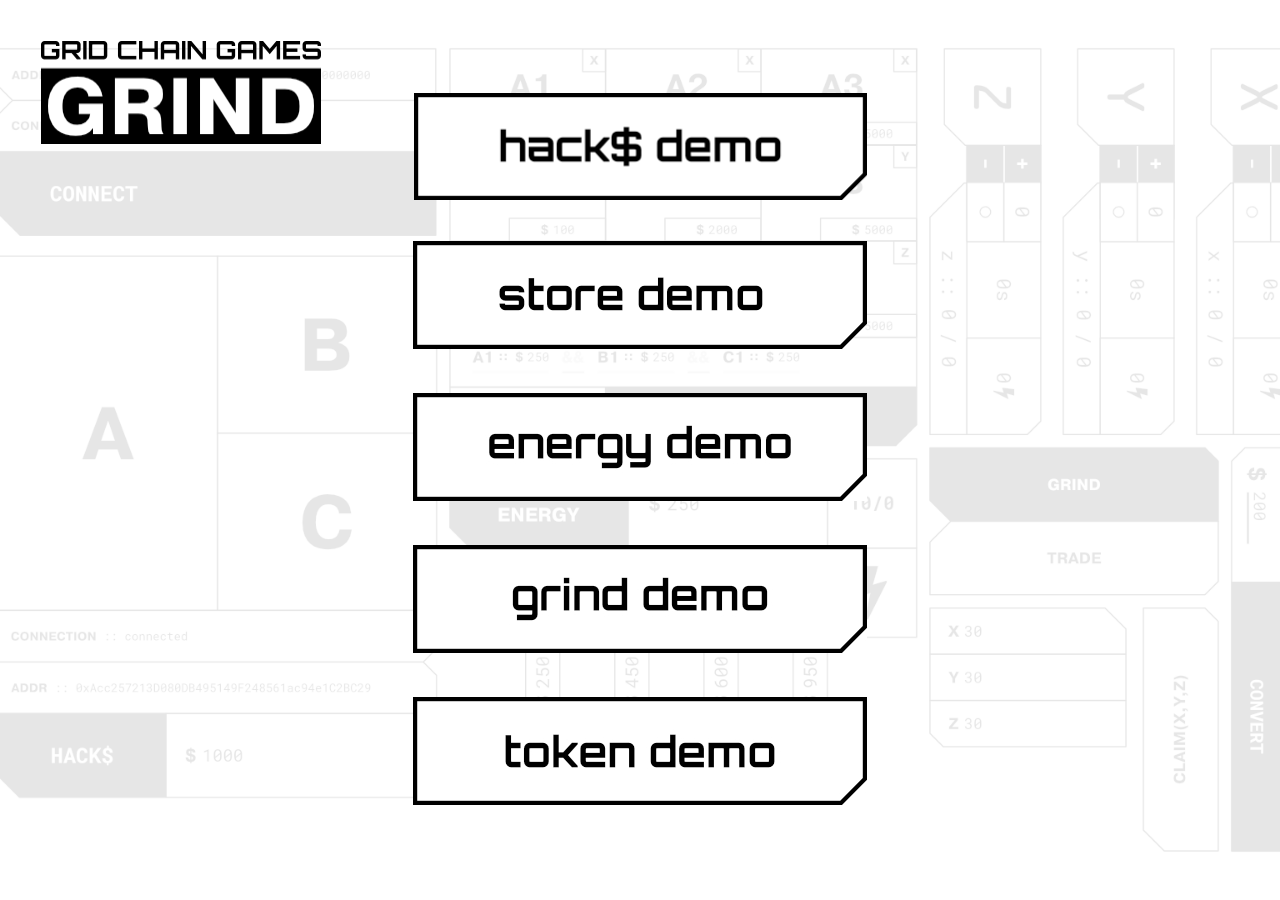
<file: index.html>
<!DOCTYPE html>
<html lang="en">
<head>
    <meta charset="UTF-8">
    <meta name="viewport" content="width=device-width, initial-scale=1.0">
    <title>GCG|Grind|Demo</title>
    <link rel="stylesheet" href="css/main-0.2.css">
</head>
<body>

    <div class="container">

        <a href="https://github.com/ATrnd/GridChainGames_Grind" class="logo">
        <img src="img/GCG_grind_logo-0.1.png" alt="Logo">
        </a>

        <a href="mods/hacks_mod/index.html" class="center-button">
        <img src="img/GCG_grind_hacks_btn-0.1.png" alt="Button">
        </a>

        <a class="lg-mt-41" href="mods/store_mod/index.html" class="center-button">
        <img src="img/GCG_grind_store_btn-0.1.png" alt="Button">
        </a>

        <a class="lg-mt-41" href="mods/energy_mod/index.html" class="center-button">
        <img src="img/GCG_grind_energy_btn-0.1.jpg" alt="Button">
        </a>

        <a class="lg-mt-41" href="mods/grind_mod/index.html" class="center-button">
        <img src="img/GCG_grind_grind_btn-0.1.jpg" alt="Button">
        </a>

        <a class="lg-mt-41" href="mods/token_mod/index.html" class="center-button">
        <img src="img/GCG_grind_token_btn-0.1.jpg" alt="Button">
        </a>

    </div>

</body>
</html>
</file>
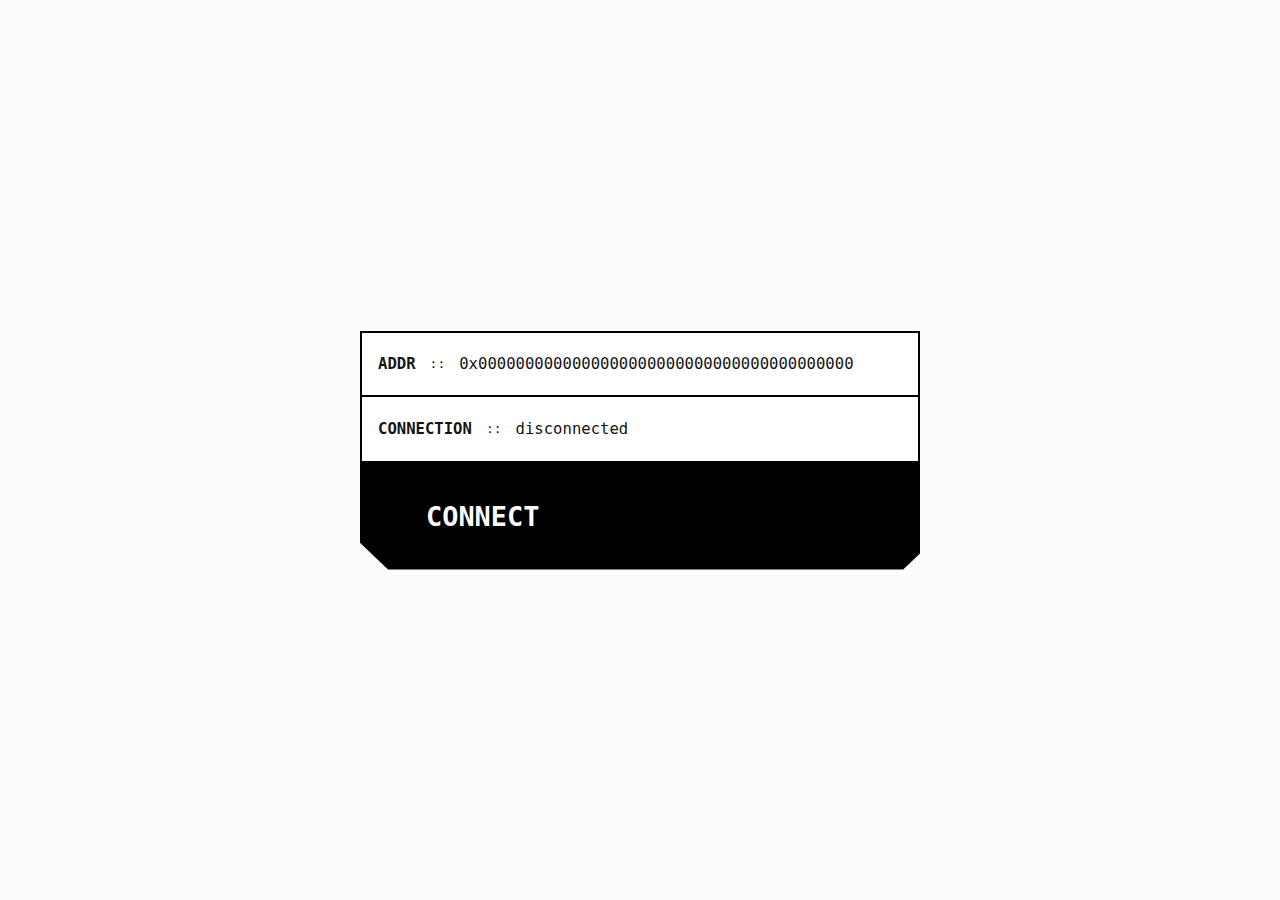
<file: mods/energy_mod/index.html>
<!DOCTYPE html>
<html lang="en">
<head>
    <meta charset="UTF-8">
    <link rel="stylesheet" href="css/main.css">
    <title>GCG|Grind|EnergyMod</title>
</head>
<body>

<script type="text/javascript">

    let selectedEnergyAmnt        = 0;
    let userEnergy                = 0;
    let userMaxEnergy             = 100;
    let hackedDollars             = 0;
    let machineUpgradeATypeMainUI = 'a';
    let machineUpgradeBTypeMainUI = 'b';
    let machineUpgradeCTypeMainUI = 'c';

    function setState(newState) {
        switch (newState) {
            case 1:
                setupStateOne();
                break;
            case 2:
                setupStateTwo();
                break;
            case 3:
                setupStateThree();
                break;
            case 4:
                setupStateFour();
                break;
            case 5:
                setupStateFive();
                break;
            case 6:
                setupStateSix();
                break;
            case 7:
                setupStateSeven();
                break;
            case 8:
                setupStateEight();
                break;
            default:
                console.log("Unknown state");
        }
        logStateChange(newState);
    }

    document.addEventListener('DOMContentLoaded', function() {
        setState(1);
    });

</script>

<script src="js/util.js"></script>
<script src="js/state1.js"></script>
<script src="js/state2.js"></script>
<script src="js/state3.js"></script>
<script src="js/state4.js"></script>
<script src="js/state5.js"></script>
<script src="js/state6.js"></script>
<script src="js/state7.js"></script>
<script src="js/state8.js"></script>
<script src="js/logger.js"></script>

</body>
</html>
</file>
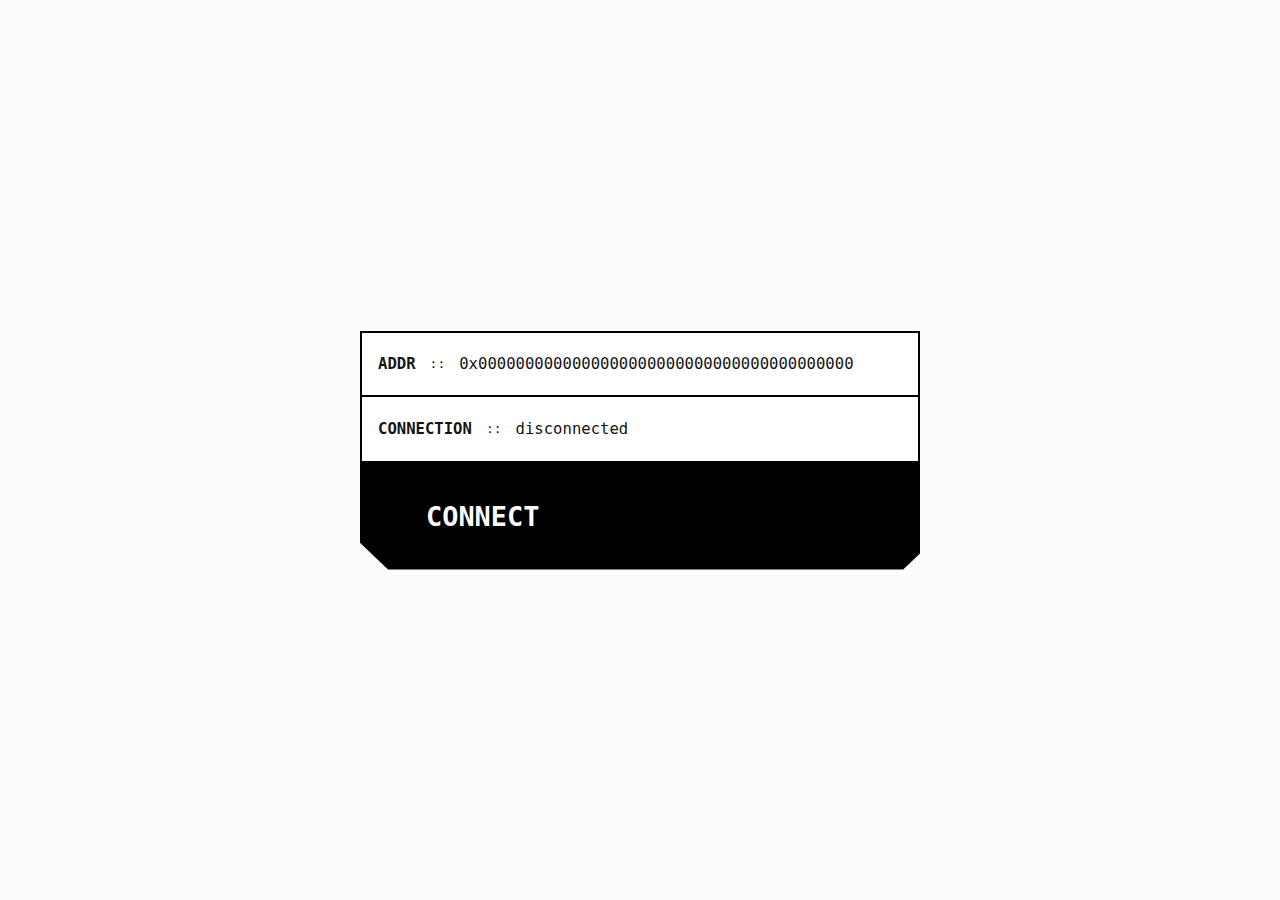
<file: mods/grind_mod/index.html>
<!DOCTYPE html>
<html lang="en">
<head>
    <meta charset="UTF-8">
    <title></title>
    <link rel="stylesheet" href="css/main.css">
</head>
<body>

<!-- claim-type-id-01 -->

<script type="text/javascript">

    let claimValueType1           = 0;
    let claimValueType2           = 0;
    let claimValueType3           = 0;
    let claimState                = false;
    let isCounter1Completed       = false;
    let isCounter2Completed       = false;
    let isCounter3Completed       = false;
    let isCounter1Active          = false;
    let isCounter2Active          = false;
    let isCounter3Active          = false;
    let grindState                = false;
    let claimData                 = [];
    let grindData                 = [];
    let selectedEnergyAmnt        = 0;
    let userEnergy                = 0;
    let userMaxEnergy             = 100;
    let hackedDollars             = 0;
    let machineUpgradeATypeMainUI = 'a';
    let machineUpgradeBTypeMainUI = 'b';
    let machineUpgradeCTypeMainUI = 'c';

    function setState(newState) {
        switch (newState) {
            case 1:
                setupStateOne();
                break;
            case 2:
                setupStateTwo();
                break;
            case 3:
                setupStateThree();
                break;
            case 4:
                setupStateFour();
                break;
            case 5:
                setupStateFive();
                break;
            case 6:
                setupStateSix();
                break;
            case 7:
                setupStateSeven();
                break;
            case 8:
                setupStateEight();
                break;
            case 9:
                setupStateNine();
                break;
            case 10:
                setupStateTen();
                break;
            default:
                console.log("Unknown state");
        }
        logStateChange(newState);
    }

    document.addEventListener('DOMContentLoaded', function() {
        setState(1);
    });

</script>

<script src="js/util.js"></script>
<script src="js/state1.js"></script>
<script src="js/state2.js"></script>
<script src="js/state3.js"></script>
<script src="js/state4.js"></script>
<script src="js/state5.js"></script>
<script src="js/state6.js"></script>
<script src="js/state7.js"></script>
<script src="js/state8.js"></script>
<script src="js/state9.js"></script>
<script src="js/state10.js"></script>
<script src="js/logger.js"></script>

</body>
</html>
</file>
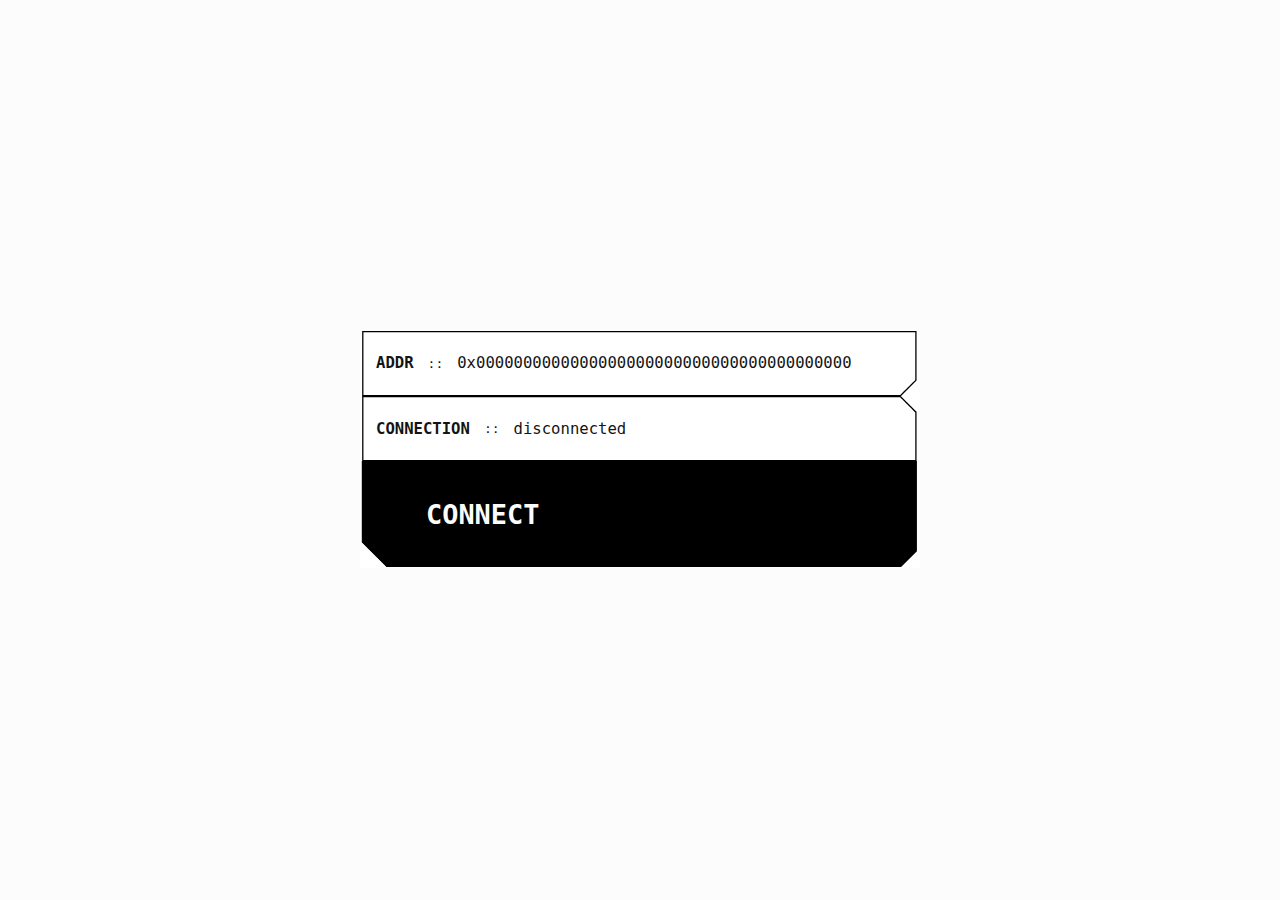
<file: mods/hacks_mod/index.html>
<!DOCTYPE html>
<html lang="en">
<head>
    <meta charset="UTF-8">
    <title>GCG|Grind|Hack$mod</title>
    <link rel="stylesheet" href="css/hacksMod.css">
</head>
<body>
<script src="js/hacksMod.js"></script>
</body>
</html>
</file>
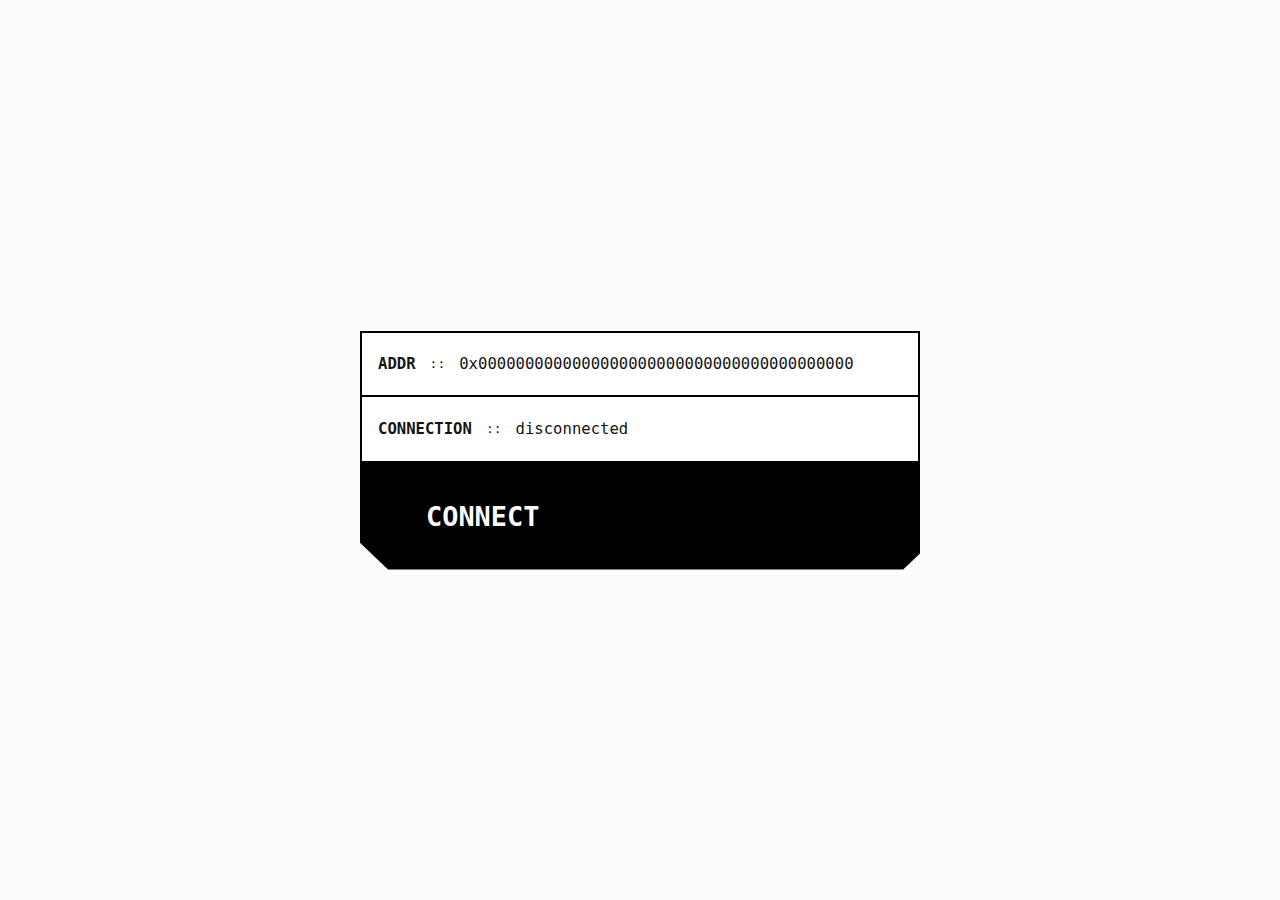
<file: mods/store_mod/index.html>
<!DOCTYPE html>
<html lang="en">
<head>
    <meta charset="UTF-8">
    <link rel="stylesheet" href="css/main.css">
    <title>GCG|Grind|StoreMod</title>
</head>
<body>

<script type="text/javascript">
    let hackedDollars = 0;
    let machineUpgradeATypeMainUI = 'a';
    let machineUpgradeBTypeMainUI = 'b';
    let machineUpgradeCTypeMainUI = 'c';

    function setState(newState) {
        switch (newState) {
            case 1:
                setupStateOne();
                break;
            case 2:
                setupStateTwo();
                break;
            case 3:
                setupStateThree();
                break;
            case 4:
                setupStateFour();
                break;
            case 5:
                setupStateFive();
                break;
            case 6:
                setupStateSix();
                break;
            default:
                console.log("Unknown state");
        }
        logStateChange(newState);
    }

    document.addEventListener('DOMContentLoaded', function() {
        setState(1);
    });

</script>

<script src="js/state1.js"></script>
<script src="js/state2.js"></script>
<script src="js/state3.js"></script>
<script src="js/state4.js"></script>
<script src="js/state5.js"></script>
<script src="js/state6.js"></script>
<script src="js/logger.js"></script>

</body>
</html>
</file>
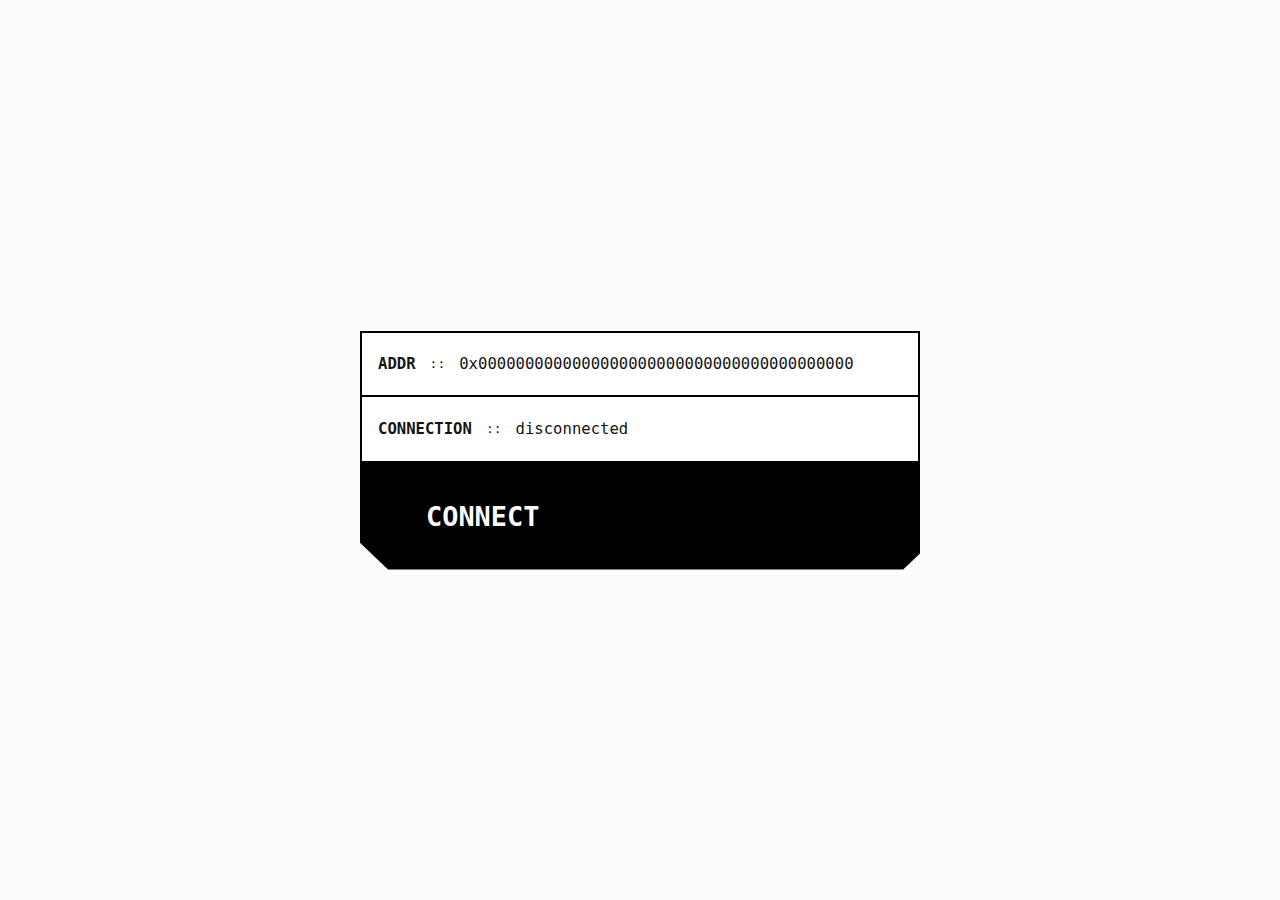
<file: mods/token_mod/index.html>
<!DOCTYPE html>
<html lang="en">
<head>
    <meta charset="UTF-8">
    <title></title>
    <link rel="stylesheet" href="css/main.css">
</head>
<body>

<script type="text/javascript">

    let tradeTokenGrindValue         = 0;
    let tradeTokenXyzValue           = 0;
    let tradeTokenHackedDollarValueB = 0;
    let tradeTokenHackedDollarValueA = 0;
    let claimValueType1              = 0;
    let claimValueType2              = 0;
    let claimValueType3              = 0;
    let claimState                   = false;
    let isCounter1Completed          = false;
    let isCounter2Completed          = false;
    let isCounter3Completed          = false;
    let isCounter1Active             = false;
    let isCounter2Active             = false;
    let isCounter3Active             = false;
    let grindState                   = false;
    let claimData                    = [];
    let grindData                    = [];
    let selectedEnergyAmnt           = 0;
    let userEnergy                   = 0;
    let userMaxEnergy                = 100;
    let hackedDollars                = 0;
    let gcgTokens                    = 0;
    let machineUpgradeATypeMainUI    = 'a';
    let machineUpgradeBTypeMainUI    = 'b';
    let machineUpgradeCTypeMainUI    = 'c';

    function setState(newState) {
        switch (newState) {
            case 1:
                setupStateOne();
                break;
            case 2:
                setupStateTwo();
                break;
            case 3:
                setupStateThree();
                break;
            case 4:
                setupStateFour();
                break;
            case 5:
                setupStateFive();
                break;
            case 6:
                setupStateSix();
                break;
            case 7:
                setupStateSeven();
                break;
            case 8:
                setupStateEight();
                break;
            case 9:
                setupStateNine();
                break;
            case 10:
                setupStateTen();
                break;
            case 11:
                setupStateEleven();
                break;
            case 12:
                setupStateTwelve();
                break;
            case 13:
                setupStateThirteen();
                break;
            case 14:
                setupStateFourteen();
                break;
            default:
                console.log("Unknown state");
        }
        logStateChange(newState);
    }

    document.addEventListener('DOMContentLoaded', function() {
        setState(1);
    });

</script>

<script src="js/util.js"></script>
<script src="js/state1.js"></script>
<script src="js/state2.js"></script>
<script src="js/state3.js"></script>
<script src="js/state4.js"></script>
<script src="js/state5.js"></script>
<script src="js/state6.js"></script>
<script src="js/state7.js"></script>
<script src="js/state8.js"></script>
<script src="js/state9.js"></script>
<script src="js/state10.js"></script>
<script src="js/state11.js"></script>
<script src="js/state12.js"></script>
<script src="js/state13.js"></script>
<script src="js/state14.js"></script>
<script src="js/logger.js"></script>

</body>
</html>
</file>
<file: mods/energy_mod/css/main.css>
body,
div,
p,
h1,
h2,
img,
ul,
li,
a,
form,
textarea,
input,
button,
table,
th,
tr,
td,
span {
  margin: 0;
  padding: 0;
  -webkit-box-sizing: border-box;
          box-sizing: border-box;
}

html,
body {
  height: 100%;
}

button,
input {
  border: 0;
  -webkit-appearance: none;
  -moz-appearance: none;
  appearance: none;
}

input {
  outline: 0;
  background: transparent;
}

a:focus {
  outline: none;
}

li {
  list-style-type: none;
  display: block;
}

section, article, aside, footer, header, nav {
  display: block;
}

textarea {
  resize: none;
}

.flex-core {
  display: -webkit-box;
  display: -ms-flexbox;
  display: flex;
}

.flex-row {
  -webkit-box-orient: horizontal;
  -webkit-box-direction: normal;
      -ms-flex-direction: row;
          flex-direction: row;
}

.flex-col {
  -webkit-box-orient: vertical;
  -webkit-box-direction: normal;
      -ms-flex-direction: column;
          flex-direction: column;
}

.flex-start {
  -webkit-box-pack: start;
      -ms-flex-pack: start;
          justify-content: flex-start;
  -webkit-box-align: start;
      -ms-flex-align: start;
          align-items: flex-start;
  -ms-flex-line-pack: start;
      align-content: flex-start;
}

.flex-center {
  -webkit-box-align: center;
      -ms-flex-align: center;
          align-items: center;
  -ms-flex-line-pack: center;
      align-content: center;
  -webkit-box-pack: center;
      -ms-flex-pack: center;
          justify-content: center;
}

.flex-end {
  -webkit-box-pack: end;
      -ms-flex-pack: end;
          justify-content: flex-end;
  -webkit-box-align: end;
      -ms-flex-align: end;
          align-items: flex-end;
  -ms-flex-line-pack: end;
      align-content: flex-end;
}

.flex-center-start {
  -webkit-box-align: center;
      -ms-flex-align: center;
          align-items: center;
  -ms-flex-line-pack: start;
      align-content: flex-start;
  -webkit-box-pack: start;
      -ms-flex-pack: start;
          justify-content: flex-start;
}

.flex-center-end {
  -webkit-box-pack: center;
      -ms-flex-pack: center;
          justify-content: center;
  -webkit-box-align: end;
      -ms-flex-align: end;
          align-items: flex-end;
  -ms-flex-line-pack: end;
      align-content: flex-end;
}

.flex-end-center {
  -webkit-box-pack: end;
      -ms-flex-pack: end;
          justify-content: flex-end;
  -webkit-box-align: center;
      -ms-flex-align: center;
          align-items: center;
  -ms-flex-line-pack: end;
      align-content: flex-end;
}

.lg-mb-16 {
  margin-bottom: 16px;
}

.lg-ml-41 {
  margin-left: 41px;
}

.lg-mt-214 {
  margin-top: -214px;
}

.lg-mt-50 {
  margin-top: -50px;
}

html, body {
  background: hsl(0, 0%, 99%);
  font-family: monospace;
  color: hsl(0, 0%, 8%);
}

.invis {
  display: none;
}

.dim {
  opacity: 0.1;
}

.wrap {
  height: 100vh;
}

.wallet-wrap {
  position: absolute;
  top: 20px;
  right: 20px;
  z-index: 999;
}

.form-ctr {
  width: 560px;
  height: 239px;
}

.nfo-ctr-2 {
  width: 560px;
  height: 66px;
  background: white;
  background-image: url(../img/input-bg-v3.svg);
  background-size: 560px 66px;
  background-repeat: no-repeat;
}

.nfo-sub-ctr-3 {
  width: 453px;
  margin-bottom: 33px;
}

.nfo-ctr-4,
.nfo-ctr-5,
.nfo-ctr-6 {
  width: 560px;
  height: 65px;
  border: 2px solid black;
  background: white;
}

.nfo-ctr-5 {
  margin-top: -2px;
}

.nfo-ctr-6 {
  margin-top: -2px;
  height: 255px;
}

.connect-enabled-2:hover {
  opacity: 0.5;
  cursor: pointer;
  -webkit-user-select: none;
     -moz-user-select: none;
      -ms-user-select: none;
          user-select: none;
}

.connect-enabled:hover {
  opacity: 0.7;
  cursor: pointer;
  -webkit-user-select: none;
     -moz-user-select: none;
      -ms-user-select: none;
          user-select: none;
}

.connect-disabled {
  cursor: not-allowed;
  -webkit-user-select: none;
     -moz-user-select: none;
      -ms-user-select: none;
          user-select: none;
}

.nfo-p1,
.nfo-p2,
.nfo-p3 {
  font-family: monospace;
  font-size: 15.6px;
  text-transform: uppercase;
  padding-left: 16px;
  font-weight: bold;
}

.nfo-p2 {
  font-weight: normal;
  padding-left: 0;
  text-transform: lowercase;
}

.nfo-p3 {
  color: hsl(0, 0%, 99%);
  font-size: 26.9px;
  padding-left: 66px;
}

.nfo-p4 {
  font-family: monospace;
  font-size: 15.6px;
  font-weight: normal;
  padding-left: 0;
}

.nfo-p5 {
  font-family: monospace;
  text-transform: uppercase;
  font-weight: bold;
  color: hsl(0, 0%, 99%);
  font-size: 26.9px;
}

.nfo-p5 span {
  font-size: 30px;
}

.nfo-p6,
.nfo-p7 {
  font-family: monospace;
  font-size: 22.7px;
  font-weight: bold;
  padding-left: 25px;
  color: #000;
}

.nfo-p7 {
  padding-left: 10px;
  font-weight: normal;
}

.nfo-p8 {
  font-family: monospace;
  font-size: 15.6px;
  color: #000;
  line-height: 1;
  margin-left: -35px;
}

.nfo-p9 {
  font-family: monospace;
  font-size: 22px;
  color: #000;
  line-height: 1;
  font-weight: normal;
}

.nfo-p8 span {
  font-weight: bold;
  text-transform: uppercase;
}

.nfo-sep-1 {
  padding-left: 14px;
  padding-right: 14px;
}

.btn-01,
.btn-02 {
  width: 214px;
  height: 107px;
  border: 2px solid black;
  font-size: 26.9px;
  text-transform: uppercase;
  margin: 0 12.5px 41px 12.5px;
  -webkit-transition: all 0.3s ease;
  transition: all 0.3s ease;
}

.btn-02 {
  background: #000;
  color: white;
}

.btn-01:hover,
.btn-02:hover {
  opacity: 0.7;
  cursor: pointer;
}

#hack-dollars-trigger {
  -webkit-user-select: none;
     -moz-user-select: none;
      -ms-user-select: none;
          user-select: none;
}

/* [MOD 2 REFACTOR] */
.machine-ctr {
  width: 560px;
  height: 453px;
  font-size: 95px;
  text-transform: uppercase;
  font-weight: bold;
}

.machine-ctr-s1 {
  width: 280px;
  height: 453px;
  border-top: 2px solid black;
  border-right: 0;
  border-left: 2px solid black;
  border-bottom: 2px solid black;
}

.machine-ctr-el2,
.machine-ctr-el3 {
  width: 280px;
  height: 226.5px;
}

.machine-ctr-el2 {
  border-top: 2px solid black;
  border-right: 2px solid black;
  border-left: 2px solid black;
  border-bottom: 2px solid black;
}

.machine-ctr-el3 {
  border-top: 0;
  border-right: 2px solid black;
  border-left: 2px solid black;
  border-bottom: 2px solid black;
}

.nfo-ctr-0 {
  width: 560px;
  height: 66px;
  background: white;
  border-top: 2px solid black;
  border-right: 2px solid black;
  border-left: 2px solid black;
  border-bottom: 2px solid black;
}

.nfo-ctr-1 {
  width: 560px;
  height: 66px;
  background: white;
  border-right: 2px solid black;
  border-left: 2px solid black;
  border-bottom: 2px solid black;
}

.nfo-ctr-3 {
  width: 560px;
  height: 107px;
  background: #000;
  -webkit-transition: all 0.3s ease;
  transition: all 0.3s ease;
  clip-path: polygon(0% 75%, 5% 100%, 97% 100%, 100% 85%, 100% 0%, 0% 0%);
}

.nfo-sub-ctr-1 {
  width: 212px;
  height: 107px;
  -webkit-transition: 0.3s ease all;
  transition: 0.3s ease all;
  background: #000;
  color: #FFF;
  clip-path: polygon(15% 100%, 0% 70%, 0% 0%, 100% 0%, 100% 100%);
}

.nfo-sub-ctr-2 {
  width: 241px;
  height: 107px;
  border-right: 2px solid black;
  border-bottom: 2px solid black;
}

.machine-shop-fn-ctr {
  width: 108px;
  height: 453px;
  background: #000;
  margin-left: -108px;
  clip-path: polygon(100% 100%, 0% 75%, 0% 5%, 20% 0%, 100% 0%, 100% 100%);
  -webkit-transition: all 0.3s ease;
  transition: all 0.3s ease;
}

.machine-shop-fn-ctr p {
  color: #FFF;
  font-size: 23px;
  -webkit-writing-mode: vertical-rl;
      -ms-writing-mode: tb-rl;
          writing-mode: vertical-rl;
  line-height: 0.8;
  font-weight: normal;
  padding: 5px;
}

.machine-shop-fn-ctr p span {
  font-weight: bold;
}

.machine-shop-fn-p {
  margin-top: -50px;
}

.machine-shop-fn-ctr:hover {
  opacity: 0.7;
  cursor: pointer;
}

.machine-shop-el-ctr {
  width: 280px;
  height: 173px;
  -webkit-transition: all 0.3s ease;
  transition: all 0.3s ease;
}

.machine-shop-el-s1 {
  width: 280px;
  height: 132px;
  border-top: 2px solid black;
  border-right: 2px solid black;
  border-left: 2px solid black;
}

.machine-shop-el-s2 {
  width: 280px;
  height: 41px;
  border-right: 2px solid black;
  border-left: 2px solid black;
  border-top: 2px solid black;
  border-bottom: 2px solid black;
}

.machine-shop-el-s1-a {
  width: 239px;
  height: 132px;
  border-right: 2px solid black;
}

.machine-shop-el-selected {
  color: #F04FAA;
}

.machine-shop-el-s1-a p,
.machine-shop-el-s1-b-1 p,
.machine-shop-el-s2-b p {
  font-family: monospace;
}

.machine-shop-el-s1-a p {
  font-size: 59.2px;
  text-transform: uppercase;
  font-weight: bold;
  margin-right: -20px;
}

.machine-shop-el-s1-b {
  width: 41px;
  height: 132px;
}

.machine-shop-el-s1-b-1 {
  width: 41px;
  height: 41px;
  border-bottom: 2px solid black;
}

.machine-shop-el-s1-b-1 p {
  font-size: 22.7px;
  text-transform: uppercase;
  font-weight: bold;
  line-height: 1;
}

.machine-shop-el-s1-b-2 {
  width: 41px;
  height: 91px;
}

.machine-shop-el-s2-a {
  width: 107px;
  height: 41px;
  border-right: 2px solid black;
}

.machine-shop-el-s2-b {
  width: 173px;
  height: 41px;
}

.machine-shop-el-s2-b p {
  font-size: 23px;
  font-weight: bold;
  line-height: 1;
}

.machine-shop-el-s2-b p span {
  font-size: 21.9px;
  font-weight: normal;
  line-height: 1;
}

.machine-shop-ui-2 {
  width: 66px;
  height: 66px;
  margin-top: -65px;
  margin-left: -1px;
  border: 2px solid black;
  -webkit-transition: all 0.3s ease;
  transition: all 0.3s ease;
}

.machine-shop-ui-2 p {
  font-size: 30px;
  width: 25px;
  height: 45px;
}

.machine-shop-price-ctr {
  width: 840px;
  height: 89px;
  border-right: 2px solid black;
  border-left: 2px solid black;
  border-bottom: 2px solid black;
  margin-left: -65px;
}

.machine-upgrade-price-ctr {
  font-family: monospace;
  font-size: 25px;
  text-transform: uppercase;
  font-weight: bold;
}

.machine-upgrade-price-div {
  font-family: monospace;
  font-size: 22px;
  opacity: 0.3;
  margin-right: 25px;
  margin-left: 25px;
}

.machine-shop-upgrade-ctr {
  width: 840px;
  height: 105px;
  border-left: 2px solid black;
  margin-left: -65px;
}

.machine-shop-upgrade-price {
  font-family: monospace;
  width: 280px;
  height: 105px;
  border-right: 2px solid black;
  border-bottom: 2px solid black;
  font-size: 42px;
}

.machine-shop-upgrade-btn {
  width: 560px;
  height: 105px;
  background: #000;
  color: #fff;
  font-size: 35px;
  text-transform: uppercase;
  font-weight: bold;
  clip-path: polygon(0% 0%, 0% 100%, 97% 100%, 100% 85%, 100% 0%, 0% 0%);
  -webkit-transition: all 0.3s ease;
  transition: all 0.3s ease;
}

.energy-store-ctr,
.energy-store-trigger-ctr {
  width: 560px;
}

.nfo-sub-ctr-4 {
  width: 107px;
  height: 107px;
  border-bottom: 2px solid black;
  border-right: 2px solid black;
}

.energy-store-trigger {
  width: 107px;
  height: 321px;
  background: #000;
  -webkit-transition: all 0.3s ease;
  transition: all 0.3s ease;
  clip-path: polygon(80% 0%, 100% 6%, 100% 100%, 100% 100%, 0% 67%, 0% 0%);
  margin-right: -107px;
  margin-top: -216px;
}

.energy-store-trigger p {
  color: #FFF;
  font-size: 23px;
  -webkit-writing-mode: vertical-rl;
      -ms-writing-mode: tb-rl;
          writing-mode: vertical-rl;
  line-height: 0.8;
  font-weight: normal;
  padding: 5px;
  text-transform: uppercase;
  margin-top: -50px;
}

.energy-store-trigger p span {
  font-weight: bold;
}

.energy-store-trigger:hover {
  cursor: pointer;
  opacity: 0.7;
}

.energy-icon-ctr {
  width: 560px;
}

.energy-icon {
  width: 109px;
  height: 107px;
  border-right: 2px solid black;
  border-left: 2px solid black;
  border-bottom: 2px solid black;
}

.energy-icon p {
  font-size: 85px;
  line-height: 1;
}

.energy-shop-ui-ctr {
  width: 626px;
}

.buy-energy-btn {
  width: 214px;
  height: 107px;
  background: #000;
  -webkit-transition: all 0.3s ease;
  transition: all 0.3s ease;
  clip-path: polygon(0% 80%, 10% 100%, 100% 100%, 100% 0%, 0% 0%);
}

.buy-energy-btn p {
  color: #FFF;
  font-size: 23px;
  line-height: 0.8;
  font-weight: normal;
  padding: 5px;
  text-transform: uppercase;
}

.buy-energy-btn:hover {
  opacity: 0.7;
  cursor: pointer;
}

.buy-energy-btn p span {
  font-weight: bold;
}

.account-hacked-dollar-ctr {
  width: 239px;
  height: 107px;
  border-top: 2px solid black;
  border-right: 2px solid black;
  border-left: 2px solid black;
  border-bottom: 2px solid black;
}

.account-energy-ctr {
  width: 107px;
  height: 107px;
  border-top: 2px solid black;
  border-right: 2px solid black;
  border-bottom: 2px solid black;
}

.energy-shop-ui-2 {
  width: 66px;
  height: 66px;
  margin-top: -65px;
  margin-left: -1px;
  border: 2px solid black;
  -webkit-transition: all 0.3s ease;
  transition: all 0.3s ease;
}

.energy-shop-ui-2 p {
  font-size: 30px;
  width: 25px;
  height: 45px;
}

.energy-shop-ui-type-ctr {
  margin-left: 23px;
}

.energy-shop-type-class {
  width: 107px;
  height: 107px;
  border-left: 2px solid black;
  border-bottom: 2px solid black;
  font-size: 45px;
}

.energy-shop-type-class-icon {
  font-size: 60px;
}

.energy-shop-type-class-closer {
  border-right: 2px solid black;
  width: 109px;
}

.energy-shop-type-price {
  width: 41px;
  height: 107px;
  color: #000;
  font-size: 21px;
  -webkit-writing-mode: vertical-rl;
      -ms-writing-mode: tb-rl;
          writing-mode: vertical-rl;
  line-height: 0.8;
  font-weight: normal;
  padding: 5px;
  border-right: 2px solid black;
  border-left: 2px solid black;
  border-bottom: 2px solid black;
  margin-right: -2px;
}

.energy-shop-type-price span {
  font-weight: bold;
  margin-bottom: 5px;
}

.energy-shop-type-selected {
  border-bottom: 10px solid black;
}

.energy-shop-type-el {
  -webkit-transition: all 0.3s ease;
  transition: all 0.3s ease;
}
</file>
<file: mods/grind_mod/css/main.css>
body,
div,
p,
h1,
h2,
img,
ul,
li,
a,
form,
textarea,
input,
button,
table,
th,
tr,
td,
span {
  margin: 0;
  padding: 0;
  -webkit-box-sizing: border-box;
          box-sizing: border-box;
}

html,
body {
  height: 100%;
}

button,
input {
  border: 0;
  -webkit-appearance: none;
  -moz-appearance: none;
  appearance: none;
}

input {
  outline: 0;
  background: transparent;
}

a:focus {
  outline: none;
}

li {
  list-style-type: none;
  display: block;
}

section, article, aside, footer, header, nav {
  display: block;
}

textarea {
  resize: none;
}

.flex-core {
  display: -webkit-box;
  display: -ms-flexbox;
  display: flex;
}

.flex-row {
  -webkit-box-orient: horizontal;
  -webkit-box-direction: normal;
      -ms-flex-direction: row;
          flex-direction: row;
}

.flex-col {
  -webkit-box-orient: vertical;
  -webkit-box-direction: normal;
      -ms-flex-direction: column;
          flex-direction: column;
}

.flex-start {
  -webkit-box-pack: start;
      -ms-flex-pack: start;
          justify-content: flex-start;
  -webkit-box-align: start;
      -ms-flex-align: start;
          align-items: flex-start;
  -ms-flex-line-pack: start;
      align-content: flex-start;
}

.flex-center {
  -webkit-box-align: center;
      -ms-flex-align: center;
          align-items: center;
  -ms-flex-line-pack: center;
      align-content: center;
  -webkit-box-pack: center;
      -ms-flex-pack: center;
          justify-content: center;
}

.flex-end {
  -webkit-box-pack: end;
      -ms-flex-pack: end;
          justify-content: flex-end;
  -webkit-box-align: end;
      -ms-flex-align: end;
          align-items: flex-end;
  -ms-flex-line-pack: end;
      align-content: flex-end;
}

.flex-center-start {
  -webkit-box-align: center;
      -ms-flex-align: center;
          align-items: center;
  -ms-flex-line-pack: start;
      align-content: flex-start;
  -webkit-box-pack: start;
      -ms-flex-pack: start;
          justify-content: flex-start;
}

.flex-center-end {
  -webkit-box-pack: center;
      -ms-flex-pack: center;
          justify-content: center;
  -webkit-box-align: end;
      -ms-flex-align: end;
          align-items: flex-end;
  -ms-flex-line-pack: end;
      align-content: flex-end;
}

.flex-end-center {
  -webkit-box-pack: end;
      -ms-flex-pack: end;
          justify-content: flex-end;
  -webkit-box-align: center;
      -ms-flex-align: center;
          align-items: center;
  -ms-flex-line-pack: end;
      align-content: flex-end;
}

.lg-mt-25 {
  margin-top: 25px;
}

.lg-mb-16 {
  margin-bottom: 16px;
}

.lg-ml-41 {
  margin-left: 41px;
}

.lg-mt-41 {
  margin-top: 41px;
}

.lg-mt-214 {
  margin-top: -214px;
}

.lg-mt-50 {
  margin-top: -50px;
}

.lg-ml-25 {
  margin-left: 25px;
}

.lg-mr-25 {
  margin-right: 25px;
}

html, body {
  background: hsl(0, 0%, 99%);
  font-family: monospace;
  color: hsl(0, 0%, 8%);
}

.invis {
  display: none;
}

.dim {
  opacity: 0.1;
}

.wrap {
  height: 100vh;
}

.wallet-wrap {
  position: absolute;
  top: 20px;
  right: 20px;
  z-index: 999;
}

.form-ctr {
  width: 560px;
  height: 239px;
}

.nfo-ctr-2 {
  width: 560px;
  height: 66px;
  background: white;
  background-image: url(../img/input-bg-v3.svg);
  background-size: 560px 66px;
  background-repeat: no-repeat;
}

.nfo-sub-ctr-3 {
  width: 453px;
  margin-bottom: 33px;
}

.nfo-ctr-4,
.nfo-ctr-5,
.nfo-ctr-6 {
  width: 560px;
  height: 65px;
  border: 2px solid black;
  background: white;
}

.nfo-ctr-5 {
  margin-top: -2px;
}

.nfo-ctr-6 {
  margin-top: -2px;
  height: 255px;
}

.connect-enabled-2:hover {
  opacity: 0.5;
  cursor: pointer;
  -webkit-user-select: none;
     -moz-user-select: none;
      -ms-user-select: none;
          user-select: none;
}

.connect-enabled:hover {
  opacity: 0.7;
  cursor: pointer;
  -webkit-user-select: none;
     -moz-user-select: none;
      -ms-user-select: none;
          user-select: none;
}

.connect-disabled {
  cursor: not-allowed;
  -webkit-user-select: none;
     -moz-user-select: none;
      -ms-user-select: none;
          user-select: none;
}

.nfo-p1,
.nfo-p2,
.nfo-p3 {
  font-family: monospace;
  font-size: 15.6px;
  text-transform: uppercase;
  padding-left: 16px;
  font-weight: bold;
}

.nfo-p2 {
  font-weight: normal;
  padding-left: 0;
  text-transform: lowercase;
}

.nfo-p3 {
  color: hsl(0, 0%, 99%);
  font-size: 26.9px;
  padding-left: 66px;
}

.nfo-p4 {
  font-family: monospace;
  font-size: 15.6px;
  font-weight: normal;
  padding-left: 0;
}

.nfo-p5 {
  font-family: monospace;
  text-transform: uppercase;
  font-weight: bold;
  color: hsl(0, 0%, 99%);
  font-size: 26.9px;
}

.nfo-p5 span {
  font-size: 30px;
}

.nfo-p6,
.nfo-p7 {
  font-family: monospace;
  font-size: 22.7px;
  font-weight: bold;
  padding-left: 25px;
  color: #000;
}

.nfo-p7 {
  padding-left: 10px;
  font-weight: normal;
}

.nfo-p8 {
  font-family: monospace;
  font-size: 15.6px;
  color: #000;
  line-height: 1;
  margin-left: -35px;
}

.nfo-p9 {
  font-family: monospace;
  font-size: 22px;
  color: #000;
  line-height: 1;
  font-weight: normal;
}

.nfo-p8 span {
  font-weight: bold;
  text-transform: uppercase;
}

.nfo-sep-1 {
  padding-left: 14px;
  padding-right: 14px;
}

.btn-01,
.btn-02 {
  width: 214px;
  height: 107px;
  border: 2px solid black;
  font-size: 26.9px;
  text-transform: uppercase;
  margin: 0 12.5px 41px 12.5px;
  -webkit-transition: all 0.3s ease;
  transition: all 0.3s ease;
}

.btn-02 {
  background: #000;
  color: white;
}

.btn-01:hover,
.btn-02:hover {
  opacity: 0.7;
  cursor: pointer;
}

#hack-dollars-trigger {
  -webkit-user-select: none;
     -moz-user-select: none;
      -ms-user-select: none;
          user-select: none;
}

/* [MOD 2 REFACTOR] */
.machine-ctr {
  width: 560px;
  height: 453px;
  font-size: 95px;
  text-transform: uppercase;
  font-weight: bold;
}

.machine-ctr-s1 {
  width: 280px;
  height: 453px;
  border-top: 2px solid black;
  border-right: 0;
  border-left: 2px solid black;
  border-bottom: 2px solid black;
}

.machine-ctr-el2,
.machine-ctr-el3 {
  width: 280px;
  height: 226.5px;
}

.machine-ctr-el2 {
  border-top: 2px solid black;
  border-right: 2px solid black;
  border-left: 2px solid black;
  border-bottom: 2px solid black;
}

.machine-ctr-el3 {
  border-top: 0;
  border-right: 2px solid black;
  border-left: 2px solid black;
  border-bottom: 2px solid black;
}

.nfo-ctr-0 {
  width: 560px;
  height: 66px;
  background: white;
  border-top: 2px solid black;
  border-right: 2px solid black;
  border-left: 2px solid black;
  border-bottom: 2px solid black;
}

.nfo-ctr-1 {
  width: 560px;
  height: 66px;
  background: white;
  border-right: 2px solid black;
  border-left: 2px solid black;
  border-bottom: 2px solid black;
}

.nfo-ctr-3 {
  width: 560px;
  height: 107px;
  background: #000;
  -webkit-transition: all 0.3s ease;
  transition: all 0.3s ease;
  clip-path: polygon(0% 75%, 5% 100%, 97% 100%, 100% 85%, 100% 0%, 0% 0%);
}

.nfo-sub-ctr-1 {
  width: 212px;
  height: 107px;
  -webkit-transition: 0.3s ease all;
  transition: 0.3s ease all;
  background: #000;
  color: #FFF;
  clip-path: polygon(15% 100%, 0% 70%, 0% 0%, 100% 0%, 100% 100%);
}

.nfo-sub-ctr-2 {
  width: 241px;
  height: 107px;
  border-right: 2px solid black;
  border-bottom: 2px solid black;
}

.machine-shop-fn-ctr {
  width: 108px;
  height: 453px;
  background: #000;
  margin-left: -107px;
  clip-path: polygon(100% 100%, 0% 75%, 0% 5%, 20% 0%, 100% 0%, 100% 100%);
  -webkit-transition: all 0.3s ease;
  transition: all 0.3s ease;
}

.machine-shop-fn-ctr p {
  color: #FFF;
  font-size: 23px;
  -webkit-writing-mode: vertical-rl;
      -ms-writing-mode: tb-rl;
          writing-mode: vertical-rl;
  line-height: 0.8;
  font-weight: normal;
  padding: 5px;
}

.machine-shop-fn-ctr p span {
  font-weight: bold;
}

.machine-shop-fn-p {
  margin-top: -50px;
}

.machine-shop-fn-ctr:hover {
  opacity: 0.7;
  cursor: pointer;
}

.machine-shop-el-ctr {
  width: 280px;
  height: 173px;
  -webkit-transition: all 0.3s ease;
  transition: all 0.3s ease;
}

.machine-shop-el-s1 {
  width: 280px;
  height: 132px;
  border-top: 2px solid black;
  border-right: 2px solid black;
  border-left: 2px solid black;
}

.machine-shop-el-s2 {
  width: 280px;
  height: 41px;
  border-right: 2px solid black;
  border-left: 2px solid black;
  border-top: 2px solid black;
  border-bottom: 2px solid black;
}

.machine-shop-el-s1-a {
  width: 239px;
  height: 132px;
  border-right: 2px solid black;
}

.machine-shop-el-selected {
  color: #F04FAA;
}

.machine-shop-el-s1-a p,
.machine-shop-el-s1-b-1 p,
.machine-shop-el-s2-b p {
  font-family: monospace;
}

.machine-shop-el-s1-a p {
  font-size: 59.2px;
  text-transform: uppercase;
  font-weight: bold;
  margin-right: -20px;
}

.machine-shop-el-s1-b {
  width: 41px;
  height: 132px;
}

.machine-shop-el-s1-b-1 {
  width: 41px;
  height: 41px;
  border-bottom: 2px solid black;
}

.machine-shop-el-s1-b-1 p {
  font-size: 22.7px;
  text-transform: uppercase;
  font-weight: bold;
  line-height: 1;
}

.machine-shop-el-s1-b-2 {
  width: 41px;
  height: 91px;
}

.machine-shop-el-s2-a {
  width: 107px;
  height: 41px;
  border-right: 2px solid black;
}

.machine-shop-el-s2-b {
  width: 173px;
  height: 41px;
}

.machine-shop-el-s2-b p {
  font-size: 23px;
  font-weight: bold;
  line-height: 1;
}

.machine-shop-el-s2-b p span {
  font-size: 21.9px;
  font-weight: normal;
  line-height: 1;
}

.machine-shop-ui-2 {
  width: 66px;
  height: 66px;
  margin-top: -65px;
  margin-left: -1px;
  border: 2px solid black;
  -webkit-transition: all 0.3s ease;
  transition: all 0.3s ease;
}

.machine-shop-ui-2 p {
  font-size: 30px;
  width: 25px;
  height: 45px;
}

.machine-shop-price-ctr {
  width: 840px;
  height: 89px;
  border-right: 2px solid black;
  border-left: 2px solid black;
  border-bottom: 2px solid black;
  margin-left: -65px;
}

.machine-upgrade-price-ctr {
  font-family: monospace;
  font-size: 25px;
  text-transform: uppercase;
  font-weight: bold;
}

.machine-upgrade-price-div {
  font-family: monospace;
  font-size: 22px;
  opacity: 0.3;
  margin-right: 25px;
  margin-left: 25px;
}

.machine-shop-upgrade-ctr {
  width: 840px;
  height: 105px;
  border-left: 2px solid black;
  margin-left: -65px;
}

.machine-shop-upgrade-price {
  font-family: monospace;
  width: 280px;
  height: 105px;
  border-right: 2px solid black;
  border-bottom: 2px solid black;
  font-size: 42px;
}

.machine-shop-upgrade-btn {
  width: 560px;
  height: 105px;
  background: #000;
  color: #fff;
  font-size: 35px;
  text-transform: uppercase;
  font-weight: bold;
  clip-path: polygon(0% 0%, 0% 100%, 97% 100%, 100% 85%, 100% 0%, 0% 0%);
  -webkit-transition: all 0.3s ease;
  transition: all 0.3s ease;
}

.energy-store-ctr,
.energy-store-trigger-ctr {
  width: 560px;
}

.nfo-sub-ctr-4 {
  width: 107px;
  height: 107px;
  border-bottom: 2px solid black;
  border-right: 2px solid black;
}

.energy-store-trigger {
  width: 107px;
  height: 321px;
  background: #000;
  -webkit-transition: all 0.3s ease;
  transition: all 0.3s ease;
  clip-path: polygon(80% 0%, 100% 6%, 100% 100%, 100% 100%, 0% 67%, 0% 0%);
  margin-right: -107px;
  margin-top: -216px;
}

.energy-store-trigger p {
  color: #FFF;
  font-size: 23px;
  -webkit-writing-mode: vertical-rl;
      -ms-writing-mode: tb-rl;
          writing-mode: vertical-rl;
  line-height: 0.8;
  font-weight: normal;
  padding: 5px;
  text-transform: uppercase;
  margin-top: -50px;
}

.energy-store-trigger p span {
  font-weight: bold;
}

.energy-store-trigger:hover {
  cursor: pointer;
  opacity: 0.7;
}

.energy-icon-ctr {
  width: 560px;
}

.energy-icon {
  width: 109px;
  height: 107px;
  border-right: 2px solid black;
  border-left: 2px solid black;
  border-bottom: 2px solid black;
}

.energy-icon p {
  font-size: 85px;
  line-height: 1;
}

.energy-shop-ui-ctr {
  width: 626px;
}

.buy-energy-btn {
  width: 214px;
  height: 107px;
  background: #000;
  -webkit-transition: all 0.3s ease;
  transition: all 0.3s ease;
  clip-path: polygon(0% 80%, 10% 100%, 100% 100%, 100% 0%, 0% 0%);
}

.buy-energy-btn p {
  color: #FFF;
  font-size: 23px;
  line-height: 0.8;
  font-weight: normal;
  padding: 5px;
  text-transform: uppercase;
}

.buy-energy-btn:hover {
  opacity: 0.7;
  cursor: pointer;
}

.buy-energy-btn p span {
  font-weight: bold;
}

.account-hacked-dollar-ctr {
  width: 239px;
  height: 107px;
  border-top: 2px solid black;
  border-right: 2px solid black;
  border-left: 2px solid black;
  border-bottom: 2px solid black;
}

.account-energy-ctr {
  width: 107px;
  height: 107px;
  border-top: 2px solid black;
  border-right: 2px solid black;
  border-bottom: 2px solid black;
}

.energy-shop-ui-2 {
  width: 66px;
  height: 66px;
  margin-top: -65px;
  margin-left: -1px;
  border: 2px solid black;
  -webkit-transition: all 0.3s ease;
  transition: all 0.3s ease;
}

.energy-shop-ui-2 p {
  font-size: 30px;
  width: 25px;
  height: 45px;
}

.energy-shop-ui-type-ctr {
  margin-left: 23px;
}

.energy-shop-type-class {
  width: 107px;
  height: 107px;
  border-left: 2px solid black;
  border-bottom: 2px solid black;
  font-size: 45px;
}

.energy-shop-type-class-icon {
  font-size: 60px;
}

.energy-shop-type-class-closer {
  border-right: 2px solid black;
  width: 109px;
}

.energy-shop-type-price {
  width: 41px;
  height: 107px;
  color: #000;
  font-size: 21px;
  -webkit-writing-mode: vertical-rl;
      -ms-writing-mode: tb-rl;
          writing-mode: vertical-rl;
  line-height: 0.8;
  font-weight: normal;
  padding: 5px;
  border-right: 2px solid black;
  border-left: 2px solid black;
  border-bottom: 2px solid black;
  margin-right: -2px;
}

.energy-shop-type-price span {
  font-weight: bold;
  margin-bottom: 5px;
}

.energy-shop-type-selected {
  border-bottom: 10px solid black;
}

.energy-shop-type-el {
  -webkit-transition: all 0.3s ease;
  transition: all 0.3s ease;
}

/* [MOD 4] */
.grind-type-ctr {
  width: 90px;
  height: 90px;
  border-top: 2px solid black;
  border-right: 2px solid black;
  border-bottom: 2px solid black;
  border-left: 2px solid black;
}

.grind-type-ctr p {
  font-family: monospace;
  font-size: 50px;
}

.grind-ctrl-el {
  width: 45px;
  height: 45px;
  background: #000;
  color: #FFF;
  font-size: 24px;
  -webkit-transition: 0.3s all ease;
  transition: 0.3s all ease;
}

.grind-ctrl-el-swap {
  width: 45px;
  height: 45px;
  background: #FFF;
  color: #000;
  font-size: 24px;
  -webkit-transition: 0.3s all ease;
  transition: 0.3s all ease;
  border-top: 2px solid #000;
  border-bottom: 2px solid #000;
}

.grind-ctrl-el-bt {
  border-top: 1px solid #FFF;
}

.grind-ctrl-el-bb {
  border-bottom: 1px solid #FFF;
}

.grind-state-el {
  width: 66px;
  height: 45px;
  border-top: 2px solid black;
  border-right: 2px solid black;
  border-bottom: 2px solid black;
  border-left: 2px solid black;
  font-size: 24px;
}

.grind-counter-ctr {
  width: 214px;
  height: 90px;
}

.grind-counter-el {
  width: 107px;
  height: 90px;
  border-top: 2px solid black;
  border-right: 2px solid black;
  border-bottom: 2px solid black;
  font-size: 24px;
}

.grind-counter-el .electro {
  font-size: 34px;
}

.grind-crypto-counter-ctr {
  width: 415px;
}

.grind-crypto-counter-el {
  width: 216px;
  height: 41px;
  border-right: 2px solid black;
  border-left: 2px solid black;
  border-bottom: 2px solid black;
  font-size: 19px;
}

.grind-ctr-trigger-ctr {
  width: 107px;
  height: 443px;
  background: #000;
  -webkit-transition: all 0.3s ease;
  transition: all 0.3s ease;
  clip-path: polygon(80% 0%, 100% 5%, 100% 100%, 100% 100%, 0% 100%, 0% 0%);
  color: #FFF;
}

.grind-ctr-trigger-ctr-swap {
  width: 107px;
  height: 443px;
  background: #FFF;
  color: #000;
  -webkit-transition: all 0.3s ease;
  transition: all 0.3s ease;
  border: 2px solid #000;
}

.grind-ctr-trigger {
  font-family: monospace;
  font-size: 23px;
  -webkit-writing-mode: vertical-rl;
      -ms-writing-mode: tb-rl;
          writing-mode: vertical-rl;
  line-height: 0.8;
  font-weight: normal;
  padding: 5px;
  text-transform: uppercase;
}

.grind-ctr-ui-sys-wrap,
.claim-ctr-ui-sys-wrap {
  width: 546px;
}

.claim-ctr-ui-wrap {
  width: 347px;
  height: 280px;
  margin-top: 41px;
}

.claim-type-el {
  font-family: monospace;
  width: 213px;
  height: 66px;
  border-top: 2px solid black;
  border-right: 2px solid black;
  border-left: 2px solid black;
  border-bottom: 2px solid black;
}

.claim-type-el p {
  font-size: 23px;
  margin-left: 25px;
}

.claim-type-el span {
  font-size: 21px;
}

.claim-type-trigger {
  width: 107px;
  height: 280px;
  border-top: 2px solid black;
  border-right: 2px solid black;
  border-left: 2px solid black;
  border-bottom: 2px solid black;
  -webkit-transition: all 0.3s ease;
  transition: all 0.3s ease;
  color: #000;
}

.claim-type-trigger-swap {
  width: 107px;
  height: 280px;
  -webkit-transition: all 0.3s ease;
  transition: all 0.3s ease;
  color: #FFF;
  background: #000;
  clip-path: polygon(0% 0%, 100% 0%, 100% 93%, 81% 100%, 0% 100%);
}

.claim-type-trigger p,
.claim-type-trigger-swap p {
  font-family: monospace;
  font-size: 23px;
  -webkit-writing-mode: vertical-rl;
      -ms-writing-mode: tb-rl;
          writing-mode: vertical-rl;
  line-height: 0.8;
  font-weight: normal;
  padding: 5px;
  text-transform: uppercase;
}
</file>
<file: mods/hacks_mod/css/hacksMod.css>
body,
div,
p,
h1,
h2,
img,
ul,
li,
a,
form,
textarea,
input,
button,
table,
th,
tr,
td,
span {
  margin: 0;
  padding: 0;
  -webkit-box-sizing: border-box;
          box-sizing: border-box;
}

html,
body {
  height: 100%;
}

button,
input {
  border: 0;
  -webkit-appearance: none;
  -moz-appearance: none;
  appearance: none;
}

input {
  outline: 0;
  background: transparent;
}

a:focus {
  outline: none;
}

li {
  list-style-type: none;
  display: block;
}

section, article, aside, footer, header, nav {
  display: block;
}

textarea {
  resize: none;
}

.flex-core {
  display: -webkit-box;
  display: -ms-flexbox;
  display: flex;
}

.flex-row {
  -webkit-box-orient: horizontal;
  -webkit-box-direction: normal;
      -ms-flex-direction: row;
          flex-direction: row;
}

.flex-col {
  -webkit-box-orient: vertical;
  -webkit-box-direction: normal;
      -ms-flex-direction: column;
          flex-direction: column;
}

.flex-start {
  -webkit-box-pack: start;
      -ms-flex-pack: start;
          justify-content: flex-start;
  -webkit-box-align: start;
      -ms-flex-align: start;
          align-items: flex-start;
  -ms-flex-line-pack: start;
      align-content: flex-start;
}

.flex-center {
  -webkit-box-align: center;
      -ms-flex-align: center;
          align-items: center;
  -ms-flex-line-pack: center;
      align-content: center;
  -webkit-box-pack: center;
      -ms-flex-pack: center;
          justify-content: center;
}

.flex-end {
  -webkit-box-pack: end;
      -ms-flex-pack: end;
          justify-content: flex-end;
  -webkit-box-align: end;
      -ms-flex-align: end;
          align-items: flex-end;
  -ms-flex-line-pack: end;
      align-content: flex-end;
}

.flex-center-start {
  -webkit-box-align: center;
      -ms-flex-align: center;
          align-items: center;
  -ms-flex-line-pack: start;
      align-content: flex-start;
  -webkit-box-pack: start;
      -ms-flex-pack: start;
          justify-content: flex-start;
}

.flex-center-end {
  -webkit-box-pack: center;
      -ms-flex-pack: center;
          justify-content: center;
  -webkit-box-align: end;
      -ms-flex-align: end;
          align-items: flex-end;
  -ms-flex-line-pack: end;
      align-content: flex-end;
}

.flex-end-center {
  -webkit-box-pack: end;
      -ms-flex-pack: end;
          justify-content: flex-end;
  -webkit-box-align: center;
      -ms-flex-align: center;
          align-items: center;
  -ms-flex-line-pack: end;
      align-content: flex-end;
}

.lg-mb-16 {
  margin-bottom: 16px;
}

html, body {
  background: hsl(0, 0%, 99%);
  font-family: monospace;
  color: hsl(0, 0%, 8%);
}

.invis {
  display: none;
}

.dim {
  opacity: 0.1;
}

.wrap {
  height: 100vh;
}

.wallet-wrap {
  position: absolute;
  top: 20px;
  right: 20px;
  z-index: 999;
}

.form-ctr {
  width: 560px;
  height: 239px;
}

.nfo-ctr-1 {
  width: 560px;
  height: 65px;
  background: white;
  background-image: url(../img/input-bg-v2.svg);
  background-size: 560px 66px;
  background-repeat: no-repeat;
}

.nfo-ctr-2 {
  width: 560px;
  height: 66px;
  background: white;
  background-image: url(../img/input-bg-v3.svg);
  background-size: 560px 66px;
  background-repeat: no-repeat;
}

.nfo-ctr-3 {
  width: 560px;
  height: 107px;
  background: white;
  background-image: url(../img/submit-bg-v2.svg);
  background-size: 560px 107px;
  background-repeat: no-repeat;
  margin-top: -1px;
  -webkit-transition: all 0.3s ease;
  transition: all 0.3s ease;
}

.nfo-sub-ctr-1 {
  width: 214px;
  height: 107px;
  background-image: url(../img/submit-bg-v3.svg);
  margin-top: -1px;
  background-size: 214px 107px;
  background-repeat: no-repeat;
  margin-right: -1px;
  -webkit-transition: 0.3s ease all;
  transition: 0.3s ease all;
  clip-path: inset(0 0 0 2px);
}

.nfo-sub-ctr-2 {
  width: 348px;
  height: 107px;
  background-image: url(../img/input-bg-v9.svg);
  margin-top: -1px;
  background-size: 348px 107px;
  background-repeat: no-repeat;
  margin-left: -3px;
}

.nfo-sub-ctr-3 {
  width: 453px;
  margin-bottom: 33px;
}

.nfo-ctr-4,
.nfo-ctr-5,
.nfo-ctr-6 {
  width: 560px;
  height: 65px;
  border: 2px solid black;
  background: white;
}

.nfo-ctr-5 {
  margin-top: -2px;
}

.nfo-ctr-6 {
  margin-top: -2px;
  height: 255px;
}

.connect-enabled:hover {
  opacity: 0.7;
  cursor: pointer;
  -webkit-user-select: none;
     -moz-user-select: none;
      -ms-user-select: none;
          user-select: none;
}

.connect-disabled {
  cursor: not-allowed;
  -webkit-user-select: none;
     -moz-user-select: none;
      -ms-user-select: none;
          user-select: none;
}

.nfo-p1,
.nfo-p2,
.nfo-p3 {
  font-family: monospace;
  font-size: 15.6px;
  text-transform: uppercase;
  padding-left: 16px;
  font-weight: bold;
}

.nfo-p2 {
  font-weight: normal;
  padding-left: 0;
  text-transform: lowercase;
}

.nfo-p3 {
  color: hsl(0, 0%, 99%);
  font-size: 26.9px;
  padding-left: 66px;
}

.nfo-p4 {
  font-family: monospace;
  font-size: 15.6px;
  font-weight: normal;
  padding-left: 0;
}

.nfo-p5 {
  font-family: monospace;
  text-transform: uppercase;
  font-weight: bold;
  color: hsl(0, 0%, 99%);
  font-size: 26.9px;
}

.nfo-p5 span {
  font-size: 30px;
}

.nfo-p6,
.nfo-p7 {
  font-family: monospace;
  font-size: 22.7px;
  font-weight: bold;
  padding-left: 25px;
  color: #000;
}

.nfo-p7 {
  padding-left: 10px;
  font-weight: normal;
}

.nfo-p8 {
  font-family: monospace;
  font-size: 15.6px;
  color: #000;
  line-height: 1;
  margin-left: -35px;
}

.nfo-p8 span {
  font-weight: bold;
  text-transform: uppercase;
}

.nfo-sep-1 {
  padding-left: 14px;
  padding-right: 14px;
}

.btn-01,
.btn-02 {
  width: 214px;
  height: 107px;
  border: 2px solid black;
  font-size: 26.9px;
  text-transform: uppercase;
  margin: 0 12.5px 41px 12.5px;
  -webkit-transition: all 0.3s ease;
  transition: all 0.3s ease;
}

.btn-02 {
  background: #000;
  color: white;
}

.btn-01:hover,
.btn-02:hover {
  opacity: 0.7;
  cursor: pointer;
}

#hack-dollars-trigger {
  -webkit-user-select: none;
     -moz-user-select: none;
      -ms-user-select: none;
          user-select: none;
}
</file>
<file: mods/store_mod/css/main.css>
body,
div,
p,
h1,
h2,
img,
ul,
li,
a,
form,
textarea,
input,
button,
table,
th,
tr,
td,
span {
  margin: 0;
  padding: 0;
  -webkit-box-sizing: border-box;
          box-sizing: border-box;
}

html,
body {
  height: 100%;
}

button,
input {
  border: 0;
  -webkit-appearance: none;
  -moz-appearance: none;
  appearance: none;
}

input {
  outline: 0;
  background: transparent;
}

a:focus {
  outline: none;
}

li {
  list-style-type: none;
  display: block;
}

section, article, aside, footer, header, nav {
  display: block;
}

textarea {
  resize: none;
}

.flex-core {
  display: -webkit-box;
  display: -ms-flexbox;
  display: flex;
}

.flex-row {
  -webkit-box-orient: horizontal;
  -webkit-box-direction: normal;
      -ms-flex-direction: row;
          flex-direction: row;
}

.flex-col {
  -webkit-box-orient: vertical;
  -webkit-box-direction: normal;
      -ms-flex-direction: column;
          flex-direction: column;
}

.flex-start {
  -webkit-box-pack: start;
      -ms-flex-pack: start;
          justify-content: flex-start;
  -webkit-box-align: start;
      -ms-flex-align: start;
          align-items: flex-start;
  -ms-flex-line-pack: start;
      align-content: flex-start;
}

.flex-center {
  -webkit-box-align: center;
      -ms-flex-align: center;
          align-items: center;
  -ms-flex-line-pack: center;
      align-content: center;
  -webkit-box-pack: center;
      -ms-flex-pack: center;
          justify-content: center;
}

.flex-end {
  -webkit-box-pack: end;
      -ms-flex-pack: end;
          justify-content: flex-end;
  -webkit-box-align: end;
      -ms-flex-align: end;
          align-items: flex-end;
  -ms-flex-line-pack: end;
      align-content: flex-end;
}

.flex-center-start {
  -webkit-box-align: center;
      -ms-flex-align: center;
          align-items: center;
  -ms-flex-line-pack: start;
      align-content: flex-start;
  -webkit-box-pack: start;
      -ms-flex-pack: start;
          justify-content: flex-start;
}

.flex-center-end {
  -webkit-box-pack: center;
      -ms-flex-pack: center;
          justify-content: center;
  -webkit-box-align: end;
      -ms-flex-align: end;
          align-items: flex-end;
  -ms-flex-line-pack: end;
      align-content: flex-end;
}

.flex-end-center {
  -webkit-box-pack: end;
      -ms-flex-pack: end;
          justify-content: flex-end;
  -webkit-box-align: center;
      -ms-flex-align: center;
          align-items: center;
  -ms-flex-line-pack: end;
      align-content: flex-end;
}

.lg-mb-16 {
  margin-bottom: 16px;
}

.lg-ml-41 {
  margin-left: 41px;
}

html, body {
  background: hsl(0, 0%, 99%);
  font-family: monospace;
  color: hsl(0, 0%, 8%);
}

.invis {
  display: none;
}

.dim {
  opacity: 0.1;
}

.wrap {
  height: 100vh;
}

.wallet-wrap {
  position: absolute;
  top: 20px;
  right: 20px;
  z-index: 999;
}

.form-ctr {
  width: 560px;
  height: 239px;
}

.nfo-ctr-2 {
  width: 560px;
  height: 66px;
  background: white;
  background-image: url(../img/input-bg-v3.svg);
  background-size: 560px 66px;
  background-repeat: no-repeat;
}

.nfo-sub-ctr-3 {
  width: 453px;
  margin-bottom: 33px;
}

.nfo-ctr-4,
.nfo-ctr-5,
.nfo-ctr-6 {
  width: 560px;
  height: 65px;
  border: 2px solid black;
  background: white;
}

.nfo-ctr-5 {
  margin-top: -2px;
}

.nfo-ctr-6 {
  margin-top: -2px;
  height: 255px;
}

.connect-enabled-2:hover {
  opacity: 0.5;
  cursor: pointer;
  -webkit-user-select: none;
     -moz-user-select: none;
      -ms-user-select: none;
          user-select: none;
}

.connect-enabled:hover {
  opacity: 0.7;
  cursor: pointer;
  -webkit-user-select: none;
     -moz-user-select: none;
      -ms-user-select: none;
          user-select: none;
}

.connect-disabled {
  cursor: not-allowed;
  -webkit-user-select: none;
     -moz-user-select: none;
      -ms-user-select: none;
          user-select: none;
}

.nfo-p1,
.nfo-p2,
.nfo-p3 {
  font-family: monospace;
  font-size: 15.6px;
  text-transform: uppercase;
  padding-left: 16px;
  font-weight: bold;
}

.nfo-p2 {
  font-weight: normal;
  padding-left: 0;
  text-transform: lowercase;
}

.nfo-p3 {
  color: hsl(0, 0%, 99%);
  font-size: 26.9px;
  padding-left: 66px;
}

.nfo-p4 {
  font-family: monospace;
  font-size: 15.6px;
  font-weight: normal;
  padding-left: 0;
}

.nfo-p5 {
  font-family: monospace;
  text-transform: uppercase;
  font-weight: bold;
  color: hsl(0, 0%, 99%);
  font-size: 26.9px;
}

.nfo-p5 span {
  font-size: 30px;
}

.nfo-p6,
.nfo-p7 {
  font-family: monospace;
  font-size: 22.7px;
  font-weight: bold;
  padding-left: 25px;
  color: #000;
}

.nfo-p7 {
  padding-left: 10px;
  font-weight: normal;
}

.nfo-p8 {
  font-family: monospace;
  font-size: 15.6px;
  color: #000;
  line-height: 1;
  margin-left: -35px;
}

.nfo-p8 span {
  font-weight: bold;
  text-transform: uppercase;
}

.nfo-sep-1 {
  padding-left: 14px;
  padding-right: 14px;
}

.btn-01,
.btn-02 {
  width: 214px;
  height: 107px;
  border: 2px solid black;
  font-size: 26.9px;
  text-transform: uppercase;
  margin: 0 12.5px 41px 12.5px;
  -webkit-transition: all 0.3s ease;
  transition: all 0.3s ease;
}

.btn-02 {
  background: #000;
  color: white;
}

.btn-01:hover,
.btn-02:hover {
  opacity: 0.7;
  cursor: pointer;
}

#hack-dollars-trigger {
  -webkit-user-select: none;
     -moz-user-select: none;
      -ms-user-select: none;
          user-select: none;
}

/* [MOD 2 REFACTOR] */
.machine-ctr {
  width: 560px;
  height: 453px;
  font-size: 95px;
  text-transform: uppercase;
  font-weight: bold;
}

.machine-ctr-s1 {
  width: 280px;
  height: 453px;
  border-top: 2px solid black;
  border-right: 0;
  border-left: 2px solid black;
  border-bottom: 2px solid black;
}

.machine-ctr-el2,
.machine-ctr-el3 {
  width: 280px;
  height: 226.5px;
}

.machine-ctr-el2 {
  border-top: 2px solid black;
  border-right: 2px solid black;
  border-left: 2px solid black;
  border-bottom: 2px solid black;
}

.machine-ctr-el3 {
  border-top: 0;
  border-right: 2px solid black;
  border-left: 2px solid black;
  border-bottom: 2px solid black;
}

.nfo-ctr-0 {
  width: 560px;
  height: 66px;
  background: white;
  border-top: 2px solid black;
  border-right: 2px solid black;
  border-left: 2px solid black;
  border-bottom: 2px solid black;
}

.nfo-ctr-1 {
  width: 560px;
  height: 66px;
  background: white;
  border-right: 2px solid black;
  border-left: 2px solid black;
  border-bottom: 2px solid black;
}

.nfo-ctr-3 {
  width: 560px;
  height: 107px;
  background: #000;
  -webkit-transition: all 0.3s ease;
  transition: all 0.3s ease;
  clip-path: polygon(0% 75%, 5% 100%, 97% 100%, 100% 85%, 100% 0%, 0% 0%);
}

.nfo-sub-ctr-1 {
  width: 212px;
  height: 107px;
  -webkit-transition: 0.3s ease all;
  transition: 0.3s ease all;
  background: #000;
  color: #FFF;
  clip-path: polygon(15% 100%, 0% 70%, 0% 0%, 100% 0%, 100% 100%);
}

.nfo-sub-ctr-2 {
  width: 348px;
  height: 107px;
  border-right: 2px solid black;
  border-bottom: 2px solid black;
}

.machine-shop-fn-ctr {
  width: 108px;
  height: 453px;
  background: #000;
  margin-left: -107px;
  clip-path: polygon(100% 100%, 0% 75%, 0% 5%, 20% 0%, 100% 0%, 100% 100%);
  -webkit-transition: all 0.3s ease;
  transition: all 0.3s ease;
}

.machine-shop-fn-ctr p {
  color: #FFF;
  font-size: 23px;
  -webkit-writing-mode: vertical-rl;
      -ms-writing-mode: tb-rl;
          writing-mode: vertical-rl;
  line-height: 0.8;
  font-weight: normal;
  padding: 5px;
}

.machine-shop-fn-ctr p span {
  font-weight: bold;
}

.machine-shop-fn-p {
  margin-top: -50px;
}

.machine-shop-fn-ctr:hover {
  opacity: 0.7;
  cursor: pointer;
}

.machine-shop-el-ctr {
  width: 280px;
  height: 173px;
  -webkit-transition: all 0.3s ease;
  transition: all 0.3s ease;
}

.machine-shop-el-s1 {
  width: 280px;
  height: 132px;
  border-top: 2px solid black;
  border-right: 2px solid black;
  border-left: 2px solid black;
}

.machine-shop-el-s2 {
  width: 280px;
  height: 41px;
  border-right: 2px solid black;
  border-left: 2px solid black;
  border-top: 2px solid black;
  border-bottom: 2px solid black;
}

.machine-shop-el-s1-a {
  width: 239px;
  height: 132px;
  border-right: 2px solid black;
}

.machine-shop-el-selected {
  color: #F04FAA;
}

.machine-shop-el-s1-a p,
.machine-shop-el-s1-b-1 p,
.machine-shop-el-s2-b p {
  font-family: monospace;
}

.machine-shop-el-s1-a p {
  font-size: 59.2px;
  text-transform: uppercase;
  font-weight: bold;
  margin-right: -20px;
}

.machine-shop-el-s1-b {
  width: 41px;
  height: 132px;
}

.machine-shop-el-s1-b-1 {
  width: 41px;
  height: 41px;
  border-bottom: 2px solid black;
}

.machine-shop-el-s1-b-1 p {
  font-size: 22.7px;
  text-transform: uppercase;
  font-weight: bold;
  line-height: 1;
}

.machine-shop-el-s1-b-2 {
  width: 41px;
  height: 91px;
}

.machine-shop-el-s2-a {
  width: 107px;
  height: 41px;
  border-right: 2px solid black;
}

.machine-shop-el-s2-b {
  width: 173px;
  height: 41px;
}

.machine-shop-el-s2-b p {
  font-size: 23px;
  font-weight: bold;
  line-height: 1;
}

.machine-shop-el-s2-b p span {
  font-size: 21.9px;
  font-weight: normal;
  line-height: 1;
}

.machine-shop-ui-2 {
  width: 66px;
  height: 66px;
  margin-top: -65px;
  margin-left: -1px;
  border: 2px solid black;
  -webkit-transition: all 0.3s ease;
  transition: all 0.3s ease;
}

.machine-shop-ui-2 p {
  font-size: 30px;
  width: 25px;
  height: 45px;
}

.machine-shop-price-ctr {
  width: 840px;
  height: 89px;
  border-right: 2px solid black;
  border-left: 2px solid black;
  border-bottom: 2px solid black;
  margin-left: -65px;
}

.machine-upgrade-price-ctr {
  font-family: monospace;
  font-size: 25px;
  text-transform: uppercase;
  font-weight: bold;
}

.machine-upgrade-price-div {
  font-family: monospace;
  font-size: 22px;
  opacity: 0.3;
  margin-right: 25px;
  margin-left: 25px;
}

.machine-shop-upgrade-ctr {
  width: 840px;
  height: 105px;
  border-left: 2px solid black;
  margin-left: -65px;
}

.machine-shop-upgrade-price {
  font-family: monospace;
  width: 280px;
  height: 105px;
  border-right: 2px solid black;
  border-bottom: 2px solid black;
  font-size: 42px;
}

.machine-shop-upgrade-btn {
  width: 560px;
  height: 105px;
  background: #000;
  color: #fff;
  font-size: 35px;
  text-transform: uppercase;
  font-weight: bold;
  clip-path: polygon(0% 0%, 0% 100%, 97% 100%, 100% 85%, 100% 0%, 0% 0%);
  -webkit-transition: all 0.3s ease;
  transition: all 0.3s ease;
}
</file>
<file: mods/token_mod/css/main.css>
body,
div,
p,
h1,
h2,
img,
ul,
li,
a,
form,
textarea,
input,
button,
table,
th,
tr,
td,
span {
  margin: 0;
  padding: 0;
  -webkit-box-sizing: border-box;
          box-sizing: border-box;
}

html,
body {
  height: 100%;
}

button,
input {
  border: 0;
  -webkit-appearance: none;
  -moz-appearance: none;
  appearance: none;
}

input {
  outline: 0;
  background: transparent;
}

a:focus {
  outline: none;
}

li {
  list-style-type: none;
  display: block;
}

section, article, aside, footer, header, nav {
  display: block;
}

textarea {
  resize: none;
}

.flex-core {
  display: -webkit-box;
  display: -ms-flexbox;
  display: flex;
}

.flex-row {
  -webkit-box-orient: horizontal;
  -webkit-box-direction: normal;
      -ms-flex-direction: row;
          flex-direction: row;
}

.flex-col {
  -webkit-box-orient: vertical;
  -webkit-box-direction: normal;
      -ms-flex-direction: column;
          flex-direction: column;
}

.flex-start {
  -webkit-box-pack: start;
      -ms-flex-pack: start;
          justify-content: flex-start;
  -webkit-box-align: start;
      -ms-flex-align: start;
          align-items: flex-start;
  -ms-flex-line-pack: start;
      align-content: flex-start;
}

.flex-center {
  -webkit-box-align: center;
      -ms-flex-align: center;
          align-items: center;
  -ms-flex-line-pack: center;
      align-content: center;
  -webkit-box-pack: center;
      -ms-flex-pack: center;
          justify-content: center;
}

.flex-end {
  -webkit-box-pack: end;
      -ms-flex-pack: end;
          justify-content: flex-end;
  -webkit-box-align: end;
      -ms-flex-align: end;
          align-items: flex-end;
  -ms-flex-line-pack: end;
      align-content: flex-end;
}

.flex-center-start {
  -webkit-box-align: center;
      -ms-flex-align: center;
          align-items: center;
  -ms-flex-line-pack: start;
      align-content: flex-start;
  -webkit-box-pack: start;
      -ms-flex-pack: start;
          justify-content: flex-start;
}

.flex-center-end {
  -webkit-box-pack: center;
      -ms-flex-pack: center;
          justify-content: center;
  -webkit-box-align: end;
      -ms-flex-align: end;
          align-items: flex-end;
  -ms-flex-line-pack: end;
      align-content: flex-end;
}

.flex-end-center {
  -webkit-box-pack: end;
      -ms-flex-pack: end;
          justify-content: flex-end;
  -webkit-box-align: center;
      -ms-flex-align: center;
          align-items: center;
  -ms-flex-line-pack: end;
      align-content: flex-end;
}

.lg-mt-25 {
  margin-top: 25px;
}

.lg-mb-16 {
  margin-bottom: 16px;
}

.lg-ml-41 {
  margin-left: 41px;
}

.lg-mt-41 {
  margin-top: 41px;
}

.lg-mt-214 {
  margin-top: -214px;
}

.lg-mt-50 {
  margin-top: -50px;
}

.lg-ml-25 {
  margin-left: 25px;
}

.lg-mr-25 {
  margin-right: 25px;
}

html, body {
  background: hsl(0, 0%, 99%);
  font-family: monospace;
  color: hsl(0, 0%, 8%);
}

.invis {
  display: none;
}

.dim {
  opacity: 0.1;
}

.wrap {
  height: 100vh;
}

.wallet-wrap {
  position: absolute;
  top: 20px;
  right: 20px;
  z-index: 999;
}

.form-ctr {
  width: 560px;
  height: 239px;
}

.nfo-ctr-2 {
  width: 560px;
  height: 66px;
  background: white;
  background-image: url(../img/input-bg-v3.svg);
  background-size: 560px 66px;
  background-repeat: no-repeat;
}

.nfo-sub-ctr-3 {
  width: 453px;
  margin-bottom: 33px;
}

.nfo-ctr-4,
.nfo-ctr-5,
.nfo-ctr-6 {
  width: 560px;
  height: 65px;
  border: 2px solid black;
  background: white;
}

.nfo-ctr-5 {
  margin-top: -2px;
}

.nfo-ctr-6 {
  margin-top: -2px;
  height: 255px;
}

.connect-enabled-2:hover {
  opacity: 0.5;
  cursor: pointer;
  -webkit-user-select: none;
     -moz-user-select: none;
      -ms-user-select: none;
          user-select: none;
}

.connect-enabled:hover,
.connect-enabled:focus,
.connect-enabled:focus-visible {
  opacity: 0.7;
  cursor: pointer;
  -webkit-user-select: none;
     -moz-user-select: none;
      -ms-user-select: none;
          user-select: none;
  outline: 0;
}

.connect-disabled {
  cursor: not-allowed;
  -webkit-user-select: none;
     -moz-user-select: none;
      -ms-user-select: none;
          user-select: none;
}

.nfo-p1,
.nfo-p2,
.nfo-p3 {
  font-family: monospace;
  font-size: 15.6px;
  text-transform: uppercase;
  padding-left: 16px;
  font-weight: bold;
}

.nfo-p2 {
  font-weight: normal;
  padding-left: 0;
  text-transform: lowercase;
}

.nfo-p3 {
  color: hsl(0, 0%, 99%);
  font-size: 26.9px;
  padding-left: 66px;
}

.nfo-p4 {
  font-family: monospace;
  font-size: 15.6px;
  font-weight: normal;
  padding-left: 0;
}

.nfo-p5 {
  font-family: monospace;
  text-transform: uppercase;
  font-weight: bold;
  color: hsl(0, 0%, 99%);
  font-size: 26.9px;
}

.nfo-p5 span {
  font-size: 30px;
}

.nfo-p6,
.nfo-p7 {
  font-family: monospace;
  font-size: 22.7px;
  font-weight: bold;
  padding-left: 25px;
  color: #000;
}

.nfo-p7 {
  padding-left: 10px;
  font-weight: normal;
}

.nfo-p8 {
  font-family: monospace;
  font-size: 15.6px;
  color: #000;
  line-height: 1;
  margin-left: -35px;
}

.nfo-p9 {
  font-family: monospace;
  font-size: 22px;
  color: #000;
  line-height: 1;
  font-weight: normal;
}

.nfo-p8 span {
  font-weight: bold;
  text-transform: uppercase;
}

.nfo-sep-1 {
  padding-left: 14px;
  padding-right: 14px;
}

.btn-01,
.btn-02 {
  width: 214px;
  height: 107px;
  border: 2px solid black;
  font-size: 26.9px;
  text-transform: uppercase;
  margin: 0 12.5px 41px 12.5px;
  -webkit-transition: all 0.3s ease;
  transition: all 0.3s ease;
}

.btn-02 {
  background: #000;
  color: white;
}

.btn-01:hover,
.btn-02:hover {
  opacity: 0.7;
  cursor: pointer;
}

#hack-dollars-trigger {
  -webkit-user-select: none;
     -moz-user-select: none;
      -ms-user-select: none;
          user-select: none;
}

/* [MOD 2 REFACTOR] */
.machine-ctr {
  width: 560px;
  height: 453px;
  font-size: 95px;
  text-transform: uppercase;
  font-weight: bold;
}

.machine-ctr-s1 {
  width: 280px;
  height: 453px;
  border-top: 2px solid black;
  border-right: 0;
  border-left: 2px solid black;
  border-bottom: 2px solid black;
}

.machine-ctr-el2,
.machine-ctr-el3 {
  width: 280px;
  height: 226.5px;
}

.machine-ctr-el2 {
  border-top: 2px solid black;
  border-right: 2px solid black;
  border-left: 2px solid black;
  border-bottom: 2px solid black;
}

.machine-ctr-el3 {
  border-top: 0;
  border-right: 2px solid black;
  border-left: 2px solid black;
  border-bottom: 2px solid black;
}

.nfo-ctr-0 {
  width: 560px;
  height: 66px;
  background: white;
  border-top: 2px solid black;
  border-right: 2px solid black;
  border-left: 2px solid black;
  border-bottom: 2px solid black;
}

.nfo-ctr-1 {
  width: 560px;
  height: 66px;
  background: white;
  border-right: 2px solid black;
  border-left: 2px solid black;
  border-bottom: 2px solid black;
}

.nfo-ctr-3 {
  width: 560px;
  height: 107px;
  background: #000;
  -webkit-transition: all 0.3s ease;
  transition: all 0.3s ease;
  clip-path: polygon(0% 75%, 5% 100%, 97% 100%, 100% 85%, 100% 0%, 0% 0%);
}

.nfo-sub-ctr-1 {
  width: 212px;
  height: 107px;
  -webkit-transition: 0.3s ease all;
  transition: 0.3s ease all;
  background: #000;
  color: #FFF;
  clip-path: polygon(15% 100%, 0% 70%, 0% 0%, 100% 0%, 100% 100%);
}

.nfo-sub-ctr-2 {
  width: 241px;
  height: 107px;
  border-right: 2px solid black;
  border-bottom: 2px solid black;
}

.token-ctr-mac-ui {
  width: 241px;
  height: 107px;
  border-left: 2px solid black;
  border-bottom: 2px solid black;
}

.machine-shop-fn-ctr {
  width: 108px;
  height: 453px;
  background: #000;
  margin-left: -107px;
  clip-path: polygon(100% 100%, 0% 75%, 0% 5%, 20% 0%, 100% 0%, 100% 100%);
  -webkit-transition: all 0.3s ease;
  transition: all 0.3s ease;
}

.machine-shop-fn-ctr p {
  color: #FFF;
  font-size: 23px;
  -webkit-writing-mode: vertical-rl;
      -ms-writing-mode: tb-rl;
          writing-mode: vertical-rl;
  line-height: 0.8;
  font-weight: normal;
  padding: 5px;
}

.machine-shop-fn-ctr p span {
  font-weight: bold;
}

.machine-shop-fn-p {
  margin-top: -50px;
}

.machine-shop-fn-ctr:hover {
  opacity: 0.7;
  cursor: pointer;
}

.machine-shop-el-ctr {
  width: 280px;
  height: 173px;
  -webkit-transition: all 0.3s ease;
  transition: all 0.3s ease;
}

.machine-shop-el-s1 {
  width: 280px;
  height: 132px;
  border-top: 2px solid black;
  border-right: 2px solid black;
  border-left: 2px solid black;
}

.machine-shop-el-s2 {
  width: 280px;
  height: 41px;
  border-right: 2px solid black;
  border-left: 2px solid black;
  border-top: 2px solid black;
  border-bottom: 2px solid black;
}

.machine-shop-el-s1-a {
  width: 239px;
  height: 132px;
  border-right: 2px solid black;
}

.machine-shop-el-selected {
  color: #F04FAA;
}

.machine-shop-el-s1-a p,
.machine-shop-el-s1-b-1 p,
.machine-shop-el-s2-b p {
  font-family: monospace;
}

.machine-shop-el-s1-a p {
  font-size: 59.2px;
  text-transform: uppercase;
  font-weight: bold;
  margin-right: -20px;
}

.machine-shop-el-s1-b {
  width: 41px;
  height: 132px;
}

.machine-shop-el-s1-b-1 {
  width: 41px;
  height: 41px;
  border-bottom: 2px solid black;
}

.machine-shop-el-s1-b-1 p {
  font-size: 22.7px;
  text-transform: uppercase;
  font-weight: bold;
  line-height: 1;
}

.machine-shop-el-s1-b-2 {
  width: 41px;
  height: 91px;
}

.machine-shop-el-s2-a {
  width: 107px;
  height: 41px;
  border-right: 2px solid black;
}

.machine-shop-el-s2-b {
  width: 173px;
  height: 41px;
}

.machine-shop-el-s2-b p {
  font-size: 23px;
  font-weight: bold;
  line-height: 1;
}

.machine-shop-el-s2-b p span {
  font-size: 21.9px;
  font-weight: normal;
  line-height: 1;
}

.machine-shop-ui-2 {
  width: 66px;
  height: 66px;
  margin-top: -65px;
  margin-left: -1px;
  border: 2px solid black;
  -webkit-transition: all 0.3s ease;
  transition: all 0.3s ease;
}

.machine-shop-ui-2 p {
  font-size: 30px;
  width: 25px;
  height: 45px;
}

.machine-shop-price-ctr {
  width: 840px;
  height: 89px;
  border-right: 2px solid black;
  border-left: 2px solid black;
  border-bottom: 2px solid black;
  margin-left: -65px;
}

.machine-upgrade-price-ctr {
  font-family: monospace;
  font-size: 25px;
  text-transform: uppercase;
  font-weight: bold;
}

.machine-upgrade-price-div {
  font-family: monospace;
  font-size: 22px;
  opacity: 0.3;
  margin-right: 25px;
  margin-left: 25px;
}

.machine-shop-upgrade-ctr {
  width: 840px;
  height: 105px;
  border-left: 2px solid black;
  margin-left: -65px;
}

.machine-shop-upgrade-price {
  font-family: monospace;
  width: 280px;
  height: 105px;
  border-right: 2px solid black;
  border-bottom: 2px solid black;
  font-size: 42px;
}

.machine-shop-upgrade-btn {
  width: 560px;
  height: 105px;
  background: #000;
  color: #fff;
  font-size: 35px;
  text-transform: uppercase;
  font-weight: bold;
  clip-path: polygon(0% 0%, 0% 100%, 97% 100%, 100% 85%, 100% 0%, 0% 0%);
  -webkit-transition: all 0.3s ease;
  transition: all 0.3s ease;
}

.energy-store-ctr,
.energy-store-trigger-ctr {
  width: 560px;
}

.nfo-sub-ctr-4 {
  width: 107px;
  height: 107px;
  border-bottom: 2px solid black;
  border-right: 2px solid black;
}

.energy-store-trigger {
  width: 107px;
  height: 321px;
  background: #000;
  -webkit-transition: all 0.3s ease;
  transition: all 0.3s ease;
  clip-path: polygon(80% 0%, 100% 6%, 100% 100%, 100% 100%, 0% 67%, 0% 0%);
  margin-right: -107px;
  margin-top: -216px;
}

.energy-store-trigger p {
  color: #FFF;
  font-size: 23px;
  -webkit-writing-mode: vertical-rl;
      -ms-writing-mode: tb-rl;
          writing-mode: vertical-rl;
  line-height: 0.8;
  font-weight: normal;
  padding: 5px;
  text-transform: uppercase;
  margin-top: -50px;
}

.energy-store-trigger p span {
  font-weight: bold;
}

.energy-store-trigger:hover {
  cursor: pointer;
  opacity: 0.7;
}

.energy-icon-ctr {
  width: 560px;
}

.energy-icon {
  width: 109px;
  height: 107px;
  border-right: 2px solid black;
  border-left: 2px solid black;
  border-bottom: 2px solid black;
}

.energy-icon p {
  font-size: 85px;
  line-height: 1;
}

.energy-shop-ui-ctr {
  width: 626px;
}

.buy-energy-btn {
  width: 214px;
  height: 107px;
  background: #000;
  -webkit-transition: all 0.3s ease;
  transition: all 0.3s ease;
  clip-path: polygon(0% 80%, 10% 100%, 100% 100%, 100% 0%, 0% 0%);
}

.buy-energy-btn p {
  color: #FFF;
  font-size: 23px;
  line-height: 0.8;
  font-weight: normal;
  padding: 5px;
  text-transform: uppercase;
}

.buy-energy-btn:hover {
  opacity: 0.7;
  cursor: pointer;
}

.buy-energy-btn p span {
  font-weight: bold;
}

.account-hacked-dollar-ctr {
  width: 239px;
  height: 107px;
  border-top: 2px solid black;
  border-right: 2px solid black;
  border-left: 2px solid black;
  border-bottom: 2px solid black;
}

.account-energy-ctr {
  width: 107px;
  height: 107px;
  border-top: 2px solid black;
  border-right: 2px solid black;
  border-bottom: 2px solid black;
}

.energy-shop-ui-2 {
  width: 66px;
  height: 66px;
  margin-top: -65px;
  margin-left: -1px;
  border: 2px solid black;
  -webkit-transition: all 0.3s ease;
  transition: all 0.3s ease;
}

.energy-shop-ui-2 p {
  font-size: 30px;
  width: 25px;
  height: 45px;
}

.energy-shop-ui-type-ctr {
  margin-left: 23px;
}

.energy-shop-type-class {
  width: 107px;
  height: 107px;
  border-left: 2px solid black;
  border-bottom: 2px solid black;
  font-size: 45px;
}

.energy-shop-type-class-icon {
  font-size: 60px;
}

.energy-shop-type-class-closer {
  border-right: 2px solid black;
  width: 109px;
}

.energy-shop-type-price {
  width: 41px;
  height: 107px;
  color: #000;
  font-size: 21px;
  -webkit-writing-mode: vertical-rl;
      -ms-writing-mode: tb-rl;
          writing-mode: vertical-rl;
  line-height: 0.8;
  font-weight: normal;
  padding: 5px;
  border-right: 2px solid black;
  border-left: 2px solid black;
  border-bottom: 2px solid black;
  margin-right: -2px;
}

.energy-shop-type-price span {
  font-weight: bold;
  margin-bottom: 5px;
}

.energy-shop-type-selected {
  border-bottom: 10px solid black;
}

.energy-shop-type-el {
  -webkit-transition: all 0.3s ease;
  transition: all 0.3s ease;
}

/* [MOD 4] */
.grind-type-ctr {
  width: 90px;
  height: 90px;
  border-top: 2px solid black;
  border-right: 2px solid black;
  border-bottom: 2px solid black;
  border-left: 2px solid black;
}

.grind-type-ctr p {
  font-family: monospace;
  font-size: 50px;
}

.grind-ctrl-el {
  width: 45px;
  height: 45px;
  background: #000;
  color: #FFF;
  font-size: 24px;
  -webkit-transition: 0.3s all ease;
  transition: 0.3s all ease;
}

.grind-ctrl-el-swap {
  width: 45px;
  height: 45px;
  background: #FFF;
  color: #000;
  font-size: 24px;
  -webkit-transition: 0.3s all ease;
  transition: 0.3s all ease;
  border-top: 2px solid #000;
  border-bottom: 2px solid #000;
}

.grind-ctrl-el-bt {
  border-top: 1px solid #FFF;
}

.grind-ctrl-el-bb {
  border-bottom: 1px solid #FFF;
}

.grind-state-el {
  width: 66px;
  height: 45px;
  border-top: 2px solid black;
  border-right: 2px solid black;
  border-bottom: 2px solid black;
  border-left: 2px solid black;
  font-size: 24px;
}

.grind-counter-ctr {
  width: 214px;
  height: 90px;
}

.grind-counter-el {
  width: 107px;
  height: 90px;
  border-top: 2px solid black;
  border-right: 2px solid black;
  border-bottom: 2px solid black;
  font-size: 24px;
}

.grind-counter-el .electro {
  font-size: 34px;
}

.grind-crypto-counter-ctr {
  width: 415px;
}

.grind-crypto-counter-el {
  width: 216px;
  height: 41px;
  border-right: 2px solid black;
  border-left: 2px solid black;
  border-bottom: 2px solid black;
  font-size: 19px;
}

.grind-ctr-trigger-ctr {
  width: 107px;
  height: 443px;
  background: #000;
  -webkit-transition: all 0.3s ease;
  transition: all 0.3s ease;
  clip-path: polygon(80% 0%, 100% 5%, 100% 100%, 100% 100%, 0% 100%, 0% 0%);
  color: #FFF;
}

.grind-ctr-trigger-ctr-swap {
  width: 107px;
  height: 443px;
  background: #FFF;
  color: #000;
  -webkit-transition: all 0.3s ease;
  transition: all 0.3s ease;
  border: 2px solid #000;
}

.grind-ctr-trigger {
  font-family: monospace;
  font-size: 23px;
  -webkit-writing-mode: vertical-rl;
      -ms-writing-mode: tb-rl;
          writing-mode: vertical-rl;
  line-height: 0.8;
  font-weight: normal;
  padding: 5px;
  text-transform: uppercase;
}

.grind-ctr-ui-sys-wrap,
.claim-ctr-ui-sys-wrap {
  width: 546px;
}

.claim-ctr-ui-wrap {
  width: 347px;
  height: 280px;
  margin-top: 41px;
}

.claim-type-el {
  font-family: monospace;
  width: 213px;
  height: 66px;
  border-top: 2px solid black;
  border-right: 2px solid black;
  border-left: 2px solid black;
  border-bottom: 2px solid black;
}

.claim-type-el p {
  font-size: 23px;
  margin-left: 25px;
}

.claim-type-el span {
  font-size: 21px;
}

.claim-type-trigger {
  width: 107px;
  height: 280px;
  border-top: 2px solid black;
  border-right: 2px solid black;
  border-left: 2px solid black;
  border-bottom: 2px solid black;
  -webkit-transition: all 0.3s ease;
  transition: all 0.3s ease;
  color: #000;
}

.claim-type-trigger-swap {
  width: 107px;
  height: 280px;
  -webkit-transition: all 0.3s ease;
  transition: all 0.3s ease;
  color: #FFF;
  background: #000;
  clip-path: polygon(0% 0%, 100% 0%, 100% 93%, 81% 100%, 0% 100%);
}

.claim-type-trigger p,
.claim-type-trigger-swap p {
  font-family: monospace;
  font-size: 23px;
  -webkit-writing-mode: vertical-rl;
      -ms-writing-mode: tb-rl;
          writing-mode: vertical-rl;
  line-height: 0.8;
  font-weight: normal;
  padding: 5px;
  text-transform: uppercase;
}

.trade-trigger {
  width: 347px;
  height: 107px;
  border-top: 2px solid black;
  border-right: 2px solid black;
  border-left: 2px solid black;
  border-bottom: 2px solid black;
  -webkit-transition: all 0.3s ease;
  transition: all 0.3s ease;
  color: #000;
  margin-top: 25px;
}

.trade-trigger-swap {
  width: 347px;
  height: 107px;
  -webkit-transition: all 0.3s ease;
  transition: all 0.3s ease;
  color: #FFF;
  background: #000;
  clip-path: polygon(0% 0%, 100% 0%, 100% 81%, 93% 100%, 0% 100%);
  margin-top: 25px;
}

.trade-trigger p,
.trade-trigger-swap p {
  font-family: monospace;
  font-size: 23px;
  line-height: 0.8;
  font-weight: normal;
  padding: 5px;
  text-transform: uppercase;
}

.trade-ui-ctr {
  width: 280px;
  height: 173px;
  border-top: 2px solid black;
  border-left: 2px solid black;
  border-bottom: 2px solid black;
}

.trade-ui-ctr-2 {
  width: 840px;
  height: 173px;
  border-top: 2px solid black;
  border-left: 2px solid black;
  border-right: 2px solid black;
  border-bottom: 2px solid black;
}

.trade-ui-crypto-value-ctr-2 {
  font-family: monospace;
  font-size: 55px;
  width: 799px;
  height: 173px;
}

.trade-ui-crypto-value-ctr-2 p {
  margin-left: 41px;
}

.trade-ui-ctr-closer {
  border-right: 2px solid black;
}

.trade-ui-crypto-value-ctr {
  font-family: monospace;
  font-size: 55px;
  width: 239px;
  height: 173px;
}

.trade-ui-crypto-value-ctr p {
  margin-left: 41px;
}

.trade-ui-crypto-type-ctr {
  font-family: monospace;
  width: 41px;
  height: 41px;
  border-left: 2px solid black;
  border-bottom: 2px solid black;
  font-size: 22px;
  font-weight: bold;
}

.trade-ui-switch-ctr {
  width: 280px;
  height: 107px;
  border-top: 2px solid black;
  border-left: 2px solid black;
  font-size: 37px;
  text-transform: uppercase;
  font-weight: bold;
  -webkit-transition: 0.3s ease all;
  transition: 0.3s ease all;
  -webkit-user-select: none;
     -moz-user-select: none;
      -ms-user-select: none;
          user-select: none;
}

.trade-ui-switch-ctr-active {
  background: #000;
  color: #FFF;
}

.trade-ui-switch-ctr-active:hover {
  cursor: default;
}

.trade-ui-switch-ctr-wrap {
  width: 840px;
}

.trade-ui-switch-ctr-closer {
  width: 282px;
  border-right: 2px solid black;
}

.trade-ui-wrap {
  width: 906px;
}

.trade-ui-exit-btn {
  width: 66px;
  height: 66px;
  margin-top: -150px;
  margin-left: -2px;
  border: 2px solid black;
  -webkit-transition: all 0.3s ease;
  transition: all 0.3s ease;
}

.trade-ui-exit-btn p {
  font-size: 30px;
  width: 25px;
  height: 45px;
}

.trade-ui-trade-ctr-wrap {
  width: 840px;
  height: 107px;
}

.trade-ui-trade-credit-ctr {
  width: 562px;
  height: 107px;
  border-left: 2px solid black;
  border-right: 2px solid black;
  border-bottom: 2px solid black;
}

.trade-ui-convert-ctr {
  width: 278px;
  height: 107px;
  background: #000;
  clip-path: polygon(0% 0%, 100% 0%, 100% 82%, 93% 100%, 0% 100%);
  color: #FFF;
  font-weight: bold;
  font-size: 37px;
  text-transform: uppercase;
  -webkit-transition: all 0.3s ease;
  transition: all 0.3s ease;
}

.trade-ui-trade-credit-id {
  font-family: monospace;
  font-size: 47px;
  margin-left: 41px;
  margin-right: 16px;
}

.trade-ui-trade-xyz-id {
  font-family: monospace;
  font-size: 27px;
  margin-left: 41px;
  margin-right: 16px;
}

.trade-ui-trade-credit-value {
  font-family: monospace;
  font-size: 34px;
}

.token-trade-btn {
  width: 210px;
  height: 107px;
  -webkit-transition: 0.3s ease all;
  transition: 0.3s ease all;
  background: #000;
  color: #FFF;
  clip-path: polygon(0% 24%, 16% 0%, 100% 0%, 100% 100%, 0% 100%);
  border-top: 1px solid white;
}
</file>
<file: css/main-0.2.css>
/* CSS Reset */
* {
    margin: 0;
    padding: 0;
    box-sizing: border-box;
}

html {
    font-family: monospace;
}

/* Full page background */
html, body {
    height: 100%;
}

body {
    background: url('../img/GCG_grind_bg_img-0.1.png') no-repeat center center fixed;
    background-size: cover;
}

/* Container */
.container {
    display: flex;
    justify-content: center;
    align-items: center;
    height: 100%;
    position: relative;
    flex-direction: column
}

/* Logo */
.logo {
    position: absolute;
    top: 41px;
    left: 41px;
    transition: .3s ease all;
}

.logo:hover,
.center-button img:hover {
    opacity: .7;
}

.logo img {
    width: 280px;
    height: 103px;
}

/* Center Button */
.center-button {
    width: 453px;
    height: 107px;
    display: flex;
    justify-content: center;
    align-items: center;
}

.center-button img {
    width: 100%;
    height: 100%;
    transition: .3s ease all;
}

.lg-mt-41 {
    margin-top: 41px;
}
</file>
